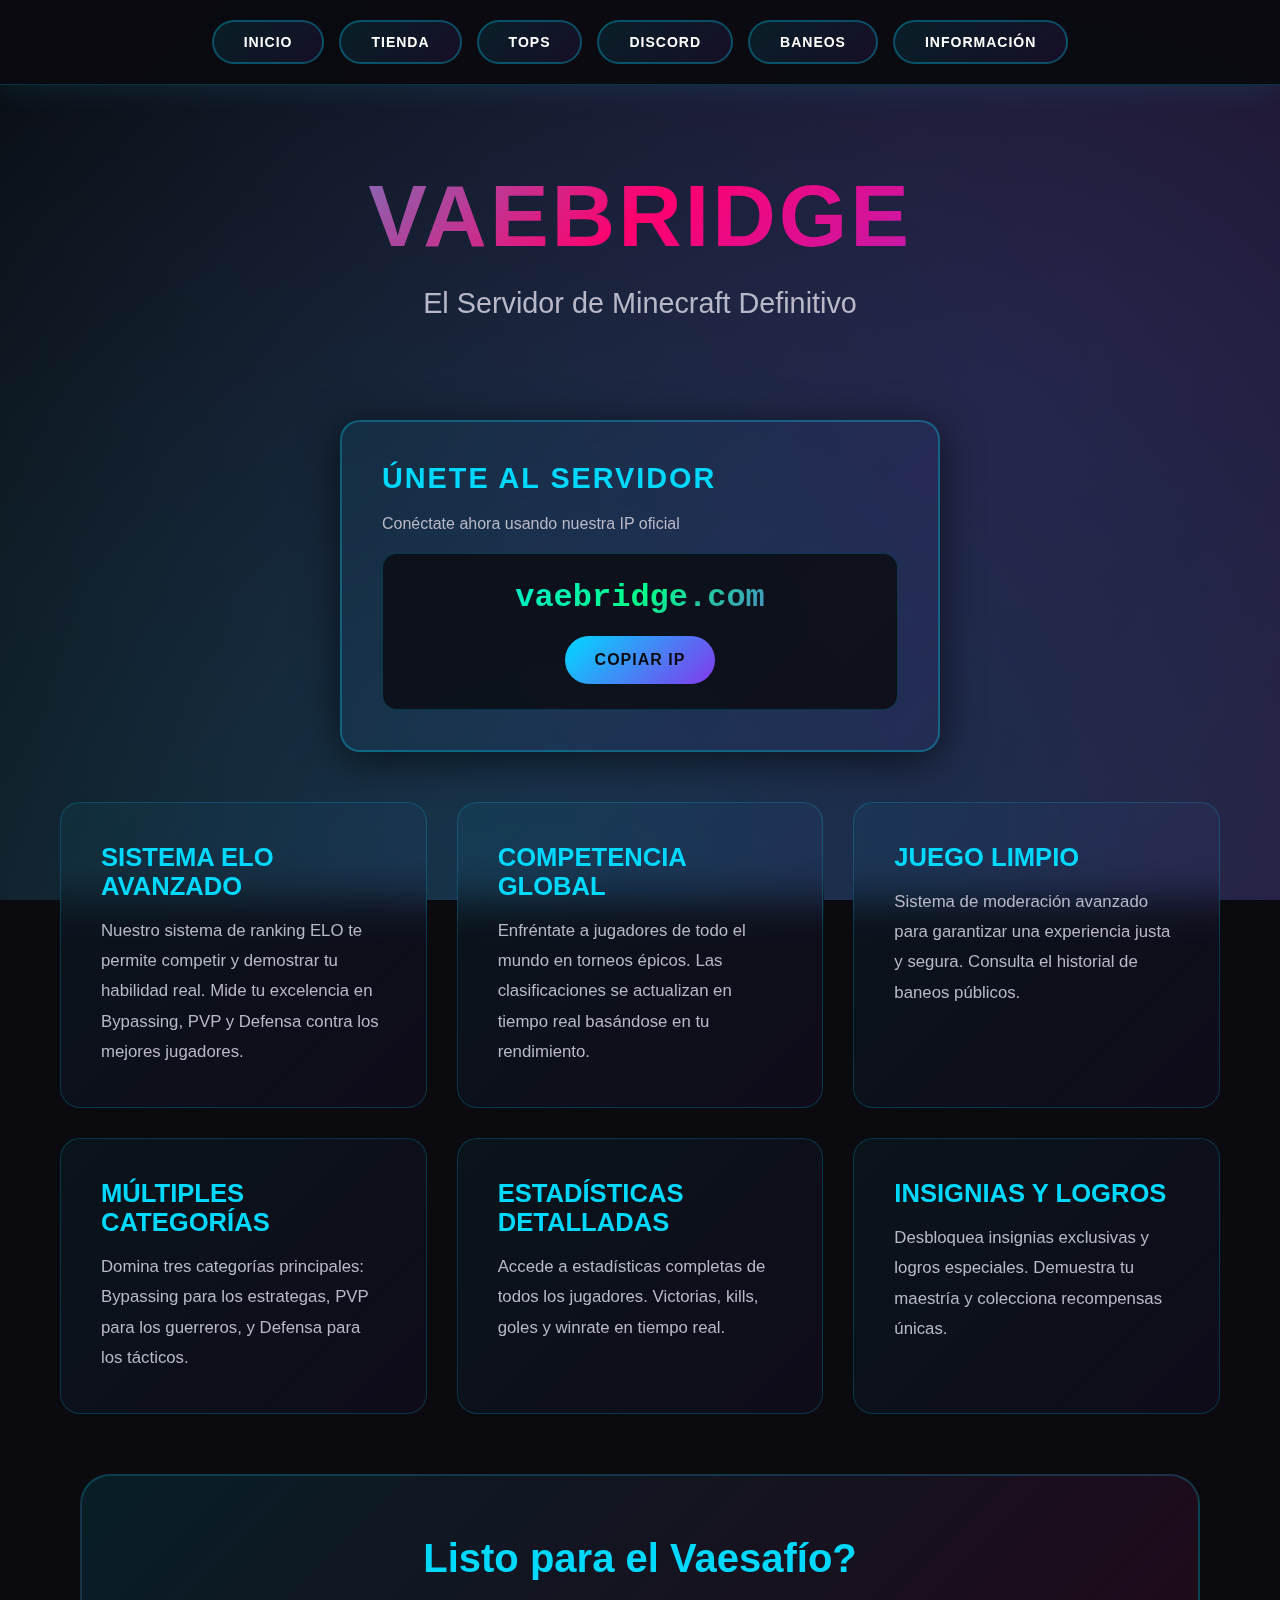
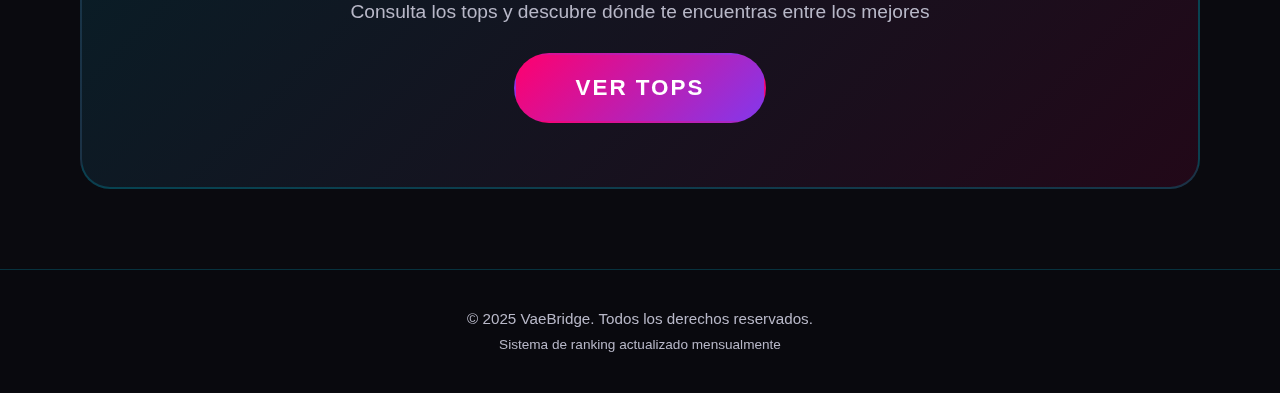
<file: index.html>
<!DOCTYPE html>
<html lang="es">
<head>
    <meta charset="UTF-8">
    <meta name="viewport" content="width=device-width, initial-scale=1.0">
    <meta http-equiv="X-UA-Compatible" content="IE=edge">
    <meta name="description" content="VaeBridge - El servidor de Minecraft definitivo con sistema de ranking ELO avanzado">
    <meta http-equiv="Content-Security-Policy" content="default-src 'self'; style-src 'self' 'unsafe-inline' https://fonts.googleapis.com; font-src 'self' https://fonts.gstatic.com; script-src 'self' 'unsafe-inline'; connect-src 'self'; img-src 'self' data: https:">
    <title>Inicio | VaeBridge Server</title>
    <link href="https://fonts.googleapis.com/css2?family=Orbitron:wght@400;700;900&family=Roboto:wght@300;400;700&display=swap" rel="stylesheet">
    <style>
        /* =================== VARIABLES CSS =================== */
        :root {
            --primary-color: #00d9ff;
            --secondary-color: #ff006e;
            --accent-color: #8338ec;
            --dark-bg: #0a0a0f;
            --dark-surface: #151520;
            --text-primary: #ffffff;
            --text-secondary: #b8b8c8;
            --success-color: #00ff88;
            --warning-color: #ffbb00;
        }

        /* =================== RESET Y BASE =================== */
        * {
            margin: 0;
            padding: 0;
            box-sizing: border-box;
        }

        body {
            font-family: 'Roboto', sans-serif;
            background: var(--dark-bg);
            color: var(--text-primary);
            overflow-x: hidden;
            position: relative;
            min-height: 100vh;
        }

        /* =================== FONDO ANIMADO =================== */
        .animated-background {
            position: fixed;
            top: 0;
            left: 0;
            width: 100%;
            height: 100%;
            z-index: -1;
            background: linear-gradient(135deg, #0a0a0f 0%, #151520 50%, #1a1a2e 100%);
            overflow: hidden;
        }

        .animated-background::before {
            content: '';
            position: absolute;
            top: 0;
            left: 0;
            width: 200%;
            height: 200%;
            background:
                radial-gradient(circle at 20% 50%, rgba(0, 217, 255, 0.15) 0%, transparent 50%),
                radial-gradient(circle at 80% 80%, rgba(255, 0, 110, 0.15) 0%, transparent 50%),
                radial-gradient(circle at 40% 20%, rgba(131, 56, 236, 0.15) 0%, transparent 50%);
            animation: backgroundFloat 20s ease-in-out infinite;
        }

        @keyframes backgroundFloat {
            0%, 100% { transform: translate(0, 0) rotate(0deg); }
            33% { transform: translate(-5%, 5%) rotate(5deg); }
            66% { transform: translate(5%, -5%) rotate(-5deg); }
        }

        /* Partículas flotantes */
        .particle {
            position: fixed;
            width: 4px;
            height: 4px;
            background: var(--primary-color);
            border-radius: 50%;
            pointer-events: none;
            opacity: 0;
            animation: particleFloat 15s infinite;
            z-index: 1;
        }

        @keyframes particleFloat {
            0% {
                transform: translateY(100vh) translateX(0);
                opacity: 0;
            }
            10% {
                opacity: 1;
            }
            90% {
                opacity: 1;
            }
            100% {
                transform: translateY(-100vh) translateX(100px);
                opacity: 0;
            }
        }

        /* =================== NAVEGACIÓN =================== */
        .navbar {
            background: rgba(10, 10, 15, 0.95);
            backdrop-filter: blur(20px);
            padding: 20px 0;
            box-shadow: 0 4px 30px rgba(0, 217, 255, 0.1);
            position: sticky;
            top: 0;
            z-index: 1000;
            border-bottom: 1px solid rgba(0, 217, 255, 0.2);
        }

        .nav-container {
            max-width: 1400px;
            margin: 0 auto;
            padding: 0 20px;
            display: flex;
            justify-content: center;
            align-items: center;
            flex-wrap: wrap;
            gap: 15px;
        }

        .nav-button {
            background: linear-gradient(135deg, rgba(0, 217, 255, 0.1) 0%, rgba(131, 56, 236, 0.1) 100%);
            color: var(--text-primary);
            padding: 12px 30px;
            text-decoration: none;
            border-radius: 50px;
            font-weight: 600;
            transition: all 0.4s cubic-bezier(0.4, 0, 0.2, 1);
            display: inline-block;
            position: relative;
            overflow: hidden;
            border: 2px solid rgba(0, 217, 255, 0.3);
            font-size: 14px;
            text-transform: uppercase;
            letter-spacing: 1px;
        }

        .nav-button::before {
            content: '';
            position: absolute;
            top: 0;
            left: -100%;
            width: 100%;
            height: 100%;
            background: linear-gradient(135deg, var(--primary-color) 0%, var(--accent-color) 100%);
            transition: left 0.4s cubic-bezier(0.4, 0, 0.2, 1);
            z-index: -1;
        }

        .nav-button:hover {
            transform: translateY(-3px);
            box-shadow: 0 10px 30px rgba(0, 217, 255, 0.4);
            border-color: var(--primary-color);
        }

        .nav-button:hover::before {
            left: 0;
        }

        .nav-button:active {
            transform: translateY(-1px);
        }

        /* =================== HERO SECTION =================== */
        .hero {
            text-align: center;
            padding: 80px 20px 60px;
            position: relative;
            z-index: 10;
        }

        .hero h1 {
            font-family: 'Orbitron', sans-serif;
            font-size: clamp(3rem, 8vw, 5.5rem);
            font-weight: 900;
            background: linear-gradient(135deg, var(--primary-color) 0%, var(--secondary-color) 50%, var(--accent-color) 100%);
            -webkit-background-clip: text;
            -webkit-text-fill-color: transparent;
            background-clip: text;
            margin-bottom: 20px;
            animation: titleGlow 3s ease-in-out infinite;
            text-transform: uppercase;
            letter-spacing: 3px;
        }

        @keyframes titleGlow {
            0%, 100% {
                filter: drop-shadow(0 0 20px rgba(0, 217, 255, 0.5));
            }
            50% {
                filter: drop-shadow(0 0 40px rgba(255, 0, 110, 0.8));
            }
        }

        .hero .subtitle {
            font-size: clamp(1.2rem, 3vw, 1.8rem);
            color: var(--text-secondary);
            margin-bottom: 40px;
            animation: fadeInUp 1s ease-out 0.3s both;
        }

        @keyframes fadeInUp {
            from {
                opacity: 0;
                transform: translateY(30px);
            }
            to {
                opacity: 1;
                transform: translateY(0);
            }
        }

        /* =================== IP CARD =================== */
        .ip-card {
            max-width: 600px;
            margin: 0 auto 50px;
            background: linear-gradient(135deg, rgba(0, 217, 255, 0.05) 0%, rgba(131, 56, 236, 0.05) 100%);
            backdrop-filter: blur(20px);
            border-radius: 20px;
            padding: 40px;
            border: 2px solid rgba(0, 217, 255, 0.3);
            box-shadow: 0 8px 40px rgba(0, 0, 0, 0.6);
            position: relative;
            overflow: hidden;
            animation: fadeInUp 1s ease-out 0.6s both;
        }

        .ip-card::before {
            content: '';
            position: absolute;
            top: -2px;
            left: -2px;
            right: -2px;
            bottom: -2px;
            background: linear-gradient(135deg, var(--primary-color), var(--secondary-color), var(--accent-color));
            border-radius: 20px;
            opacity: 0;
            z-index: -1;
            transition: opacity 0.4s;
        }

        .ip-card:hover::before {
            opacity: 0.3;
            animation: borderPulse 2s ease-in-out infinite;
        }

        @keyframes borderPulse {
            0%, 100% { opacity: 0.3; }
            50% { opacity: 0.6; }
        }

        .ip-card h2 {
            font-family: 'Orbitron', sans-serif;
            color: var(--primary-color);
            margin-bottom: 20px;
            font-size: 1.8rem;
            text-transform: uppercase;
            letter-spacing: 2px;
        }

        .ip-display {
            display: flex;
            align-items: center;
            justify-content: center;
            flex-direction: column;
            background: rgba(10, 10, 15, 0.8);
            padding: 25px 30px;
            border-radius: 15px;
            margin-top: 20px;
            border: 1px solid rgba(0, 217, 255, 0.2);
            gap: 20px;
        }

        .ip-text {
            font-family: 'Orbitron', monospace;
            font-size: clamp(1.4rem, 4vw, 2rem);
            background: linear-gradient(135deg, #00d9ff 0%, #00ff88 50%, #8338ec 100%);
            -webkit-background-clip: text;
            -webkit-text-fill-color: transparent;
            background-clip: text;
            font-weight: 700;
            text-align: center;
            width: 100%;
            animation: ipGlow 3s ease-in-out infinite;
        }

        @keyframes ipGlow {
            0%, 100% {
                filter: drop-shadow(0 0 10px rgba(0, 217, 255, 0.6));
            }
            50% {
                filter: drop-shadow(0 0 20px rgba(0, 255, 136, 0.8));
            }
        }

        .copy-btn {
            background: linear-gradient(135deg, var(--primary-color) 0%, var(--accent-color) 100%);
            color: var(--dark-bg);
            border: none;
            padding: 15px 30px;
            border-radius: 50px;
            font-weight: 700;
            font-size: 1rem;
            cursor: pointer;
            transition: all 0.3s cubic-bezier(0.4, 0, 0.2, 1);
            text-transform: uppercase;
            letter-spacing: 1px;
            position: relative;
            overflow: hidden;
        }

        .copy-btn::before {
            content: '';
            position: absolute;
            top: 50%;
            left: 50%;
            width: 0;
            height: 0;
            border-radius: 50%;
            background: rgba(255, 255, 255, 0.5);
            transform: translate(-50%, -50%);
            transition: width 0.6s, height 0.6s;
        }

        .copy-btn:hover {
            transform: scale(1.05);
            box-shadow: 0 10px 30px rgba(0, 217, 255, 0.5);
        }

        .copy-btn:active::before {
            width: 300px;
            height: 300px;
        }

        .copy-btn.copied {
            background: linear-gradient(135deg, var(--success-color) 0%, #00cc70 100%);
        }

        /* =================== CONTENIDO PRINCIPAL =================== */
        .main-content {
            max-width: 1200px;
            margin: 0 auto 80px;
            padding: 0 20px;
            animation: fadeInUp 1s ease-out 0.9s both;
        }

        .feature-grid {
            display: grid;
            grid-template-columns: repeat(auto-fit, minmax(300px, 1fr));
            gap: 30px;
            margin-bottom: 60px;
        }

        .feature-card {
            background: linear-gradient(135deg, rgba(0, 217, 255, 0.05) 0%, rgba(131, 56, 236, 0.05) 100%);
            backdrop-filter: blur(20px);
            border-radius: 20px;
            padding: 40px;
            border: 1px solid rgba(0, 217, 255, 0.2);
            transition: all 0.4s cubic-bezier(0.4, 0, 0.2, 1);
            position: relative;
            overflow: hidden;
        }

        .feature-card::before {
            content: '';
            position: absolute;
            top: 0;
            left: 0;
            width: 100%;
            height: 4px;
            background: linear-gradient(90deg, var(--primary-color), var(--secondary-color), var(--accent-color));
            transform: translateX(-100%);
            transition: transform 0.6s cubic-bezier(0.4, 0, 0.2, 1);
        }

        .feature-card:hover::before {
            transform: translateX(0);
        }

        .feature-card:hover {
            transform: translateY(-10px);
            border-color: var(--primary-color);
            box-shadow: 0 20px 60px rgba(0, 217, 255, 0.3);
        }

        .feature-card h3 {
            font-family: 'Orbitron', sans-serif;
            color: var(--primary-color);
            margin-bottom: 15px;
            font-size: 1.6rem;
            text-transform: uppercase;
        }

        .feature-card p {
            color: var(--text-secondary);
            line-height: 1.8;
            font-size: 1.05rem;
        }

        /* =================== CTA SECTION =================== */
        .cta-section {
            text-align: center;
            padding: 60px 20px;
            background: linear-gradient(135deg, rgba(0, 217, 255, 0.1) 0%, rgba(255, 0, 110, 0.1) 100%);
            border-radius: 30px;
            margin: 0 20px 80px;
            border: 2px solid rgba(0, 217, 255, 0.2);
        }

        .cta-button {
            display: inline-block;
            background: linear-gradient(135deg, var(--secondary-color) 0%, var(--accent-color) 100%);
            color: var(--text-primary);
            padding: 20px 60px;
            text-decoration: none;
            border-radius: 50px;
            font-size: 1.4rem;
            font-weight: 700;
            transition: all 0.4s cubic-bezier(0.4, 0, 0.2, 1);
            position: relative;
            overflow: hidden;
            text-transform: uppercase;
            letter-spacing: 2px;
            border: 2px solid transparent;
        }

        .cta-button::before {
            content: '';
            position: absolute;
            top: 50%;
            left: 50%;
            width: 0;
            height: 0;
            border-radius: 50%;
            background: rgba(255, 255, 255, 0.3);
            transform: translate(-50%, -50%);
            transition: width 0.6s, height 0.6s;
        }

        .cta-button:hover {
            transform: scale(1.08);
            box-shadow: 0 15px 50px rgba(255, 0, 110, 0.5);
            border-color: var(--secondary-color);
        }

        .cta-button:active::before {
            width: 400px;
            height: 400px;
        }

        /* =================== FOOTER =================== */
        .footer {
            text-align: center;
            padding: 40px 20px;
            background: rgba(10, 10, 15, 0.95);
            border-top: 1px solid rgba(0, 217, 255, 0.2);
            color: var(--text-secondary);
        }

        .footer p {
            font-size: 0.95rem;
        }

        /* =================== RESPONSIVE =================== */
        @media (max-width: 768px) {
            .hero h1 {
                font-size: 2.5rem;
            }

            .ip-display {
                flex-direction: column;
                text-align: center;
            }

            .nav-container {
                gap: 10px;
            }

            .nav-button {
                padding: 10px 20px;
                font-size: 12px;
            }

            .feature-grid {
                grid-template-columns: 1fr;
            }
        }

        /* =================== UTILIDADES =================== */
        .glow-text {
            text-shadow: 0 0 10px currentColor;
        }

        .fade-in {
            animation: fadeInUp 0.8s ease-out both;
        }

        /* Tooltip para el botón de copiar */
        .copy-tooltip {
            position: absolute;
            bottom: calc(100% + 10px);
            left: 50%;
            transform: translateX(-50%) translateY(10px);
            background: var(--success-color);
            color: var(--dark-bg);
            padding: 8px 16px;
            border-radius: 8px;
            font-size: 0.9rem;
            font-weight: 600;
            opacity: 0;
            pointer-events: none;
            transition: all 0.3s ease;
            white-space: nowrap;
        }

        .copy-tooltip.show {
            opacity: 1;
            transform: translateX(-50%) translateY(0);
        }

        .copy-btn-wrapper {
            position: relative;
        }
    </style>
</head>
<body>
    <!-- Fondo animado -->
    <div class="animated-background"></div>

    <!-- Navegación -->
    <nav class="navbar">
        <div class="nav-container">
            <a href="https://vaebridge.com/" class="nav-button">Inicio</a>
            <a href="https://www.mitienda.com" class="nav-button" target="_blank" rel="noopener noreferrer">Tienda</a>
            <a href="https://vaebridge.com/tops" class="nav-button">Tops</a>
            <a href="https://discord.gg/fEYt2VMU" class="nav-button" target="_blank" rel="noopener noreferrer">Discord</a>
            <a href="https://vaebridge.com/baneos" class="nav-button">Baneos</a>
            <a href="https://vaebridge.com/informacion" class="nav-button">Información</a>
        </div>
    </nav>

    <!-- Hero Section -->
    <section class="hero">
        <h1>VaeBridge</h1>
        <p class="subtitle">El Servidor de Minecraft Definitivo</p>
    </section>

    <!-- IP Card -->
    <div class="ip-card">
        <h2>Únete al Servidor</h2>
        <p style="color: var(--text-secondary); margin-bottom: 10px;">
            Conéctate ahora usando nuestra IP oficial
        </p>
        <div class="ip-display">
            <div class="ip-text">vaebridge.com</div>
            <div class="copy-btn-wrapper">
                <button class="copy-btn" onclick="copyIP()">
                    <span id="copy-text">Copiar IP</span>
                </button>
                <div class="copy-tooltip" id="copy-tooltip">IP Copiada</div>
            </div>
        </div>
    </div>

    <!-- Contenido Principal -->
    <div class="main-content">
        <div class="feature-grid">
            <div class="feature-card">
                <h3>Sistema ELO Avanzado</h3>
                <p>
                    Nuestro sistema de ranking ELO te permite competir y demostrar tu habilidad real.
                    Mide tu excelencia en Bypassing, PVP y Defensa contra los mejores jugadores.
                </p>
            </div>

            <div class="feature-card">
                <h3>Competencia Global</h3>
                <p>
                    Enfréntate a jugadores de todo el mundo en torneos épicos.
                    Las clasificaciones se actualizan en tiempo real basándose en tu rendimiento.
                </p>
            </div>

            <div class="feature-card">
                <h3>Juego Limpio</h3>
                <p>
                    Sistema de moderación avanzado para garantizar una experiencia
                    justa y segura. Consulta el historial de baneos públicos.
                </p>
            </div>

            <div class="feature-card">
                <h3>Múltiples Categorías</h3>
                <p>
                    Domina tres categorías principales: Bypassing para los estrategas,
                    PVP para los guerreros, y Defensa para los tácticos.
                </p>
            </div>

            <div class="feature-card">
                <h3>Estadísticas Detalladas</h3>
                <p>
                    Accede a estadísticas completas de todos los jugadores. Victorias, kills,
                    goles y winrate en tiempo real.
                </p>
            </div>

            <div class="feature-card">
                <h3>Insignias y Logros</h3>
                <p>
                    Desbloquea insignias exclusivas y logros especiales.
                    Demuestra tu maestría y colecciona recompensas únicas.
                </p>
            </div>
        </div>

        <!-- CTA Section -->
        <div class="cta-section">
            <h2 style="font-family: 'Orbitron', sans-serif; font-size: 2.5rem; margin-bottom: 20px; color: var(--primary-color);">
                Listo para el Vaesafío?
            </h2>
            <p style="color: var(--text-secondary); font-size: 1.2rem; margin-bottom: 30px;">
                Consulta los tops y descubre dónde te encuentras entre los mejores
            </p>
            <a href="https://vaebridge.com/tops" class="cta-button">Ver Tops</a>
        </div>
    </div>

    <!-- Footer -->
    <footer class="footer">
        <p>&copy; 2025 VaeBridge. Todos los derechos reservados.</p>
        <p style="margin-top: 10px; font-size: 0.85rem;">
            Sistema de ranking actualizado mensualmente
        </p>
    </footer>

    <!-- Script para copiar IP y partículas -->
    <script>
        // Función para copiar IP
        function copyIP() {
            const ip = 'vaebridge.com';
            const button = document.querySelector('.copy-btn');
            const buttonText = document.getElementById('copy-text');
            const tooltip = document.getElementById('copy-tooltip');

            if (navigator.clipboard && window.isSecureContext) {
                // Secure context: Use clipboard API
                navigator.clipboard.writeText(ip).then(function() {
                    showSuccess();
                }).catch(function(err) {
                    showError(err);
                });
            } else {
                // Insecure context: Use fallback
                const textArea = document.createElement('textarea');
                textArea.value = ip;
                textArea.style.position = 'absolute';
                textArea.style.left = '-9999px';
                document.body.appendChild(textArea);
                textArea.select();
                try {
                    document.execCommand('copy');
                    showSuccess();
                } catch (err) {
                    showError(err);
                } finally {
                    document.body.removeChild(textArea);
                }
            }

            function showSuccess() {
                button.classList.add('copied');
                buttonText.textContent = '✓ Copiado';
                tooltip.classList.add('show');

                setTimeout(function() {
                    button.classList.remove('copied');
                    buttonText.textContent = 'Copiar IP';
                    tooltip.classList.remove('show');
                }, 2000);
            }

            function showError(err) {
                console.error('Error al copiar: ', err);
                buttonText.textContent = 'Error';
                setTimeout(function() {
                    buttonText.textContent = 'Copiar IP';
                }, 2000);
            }
        }

        // Crear partículas flotantes
        function createParticles() {
            const particleCount = 30;
            const body = document.body;

            for (let i = 0; i < particleCount; i++) {
                const particle = document.createElement('div');
                particle.className = 'particle';
                particle.style.left = Math.random() * 100 + '%';
                particle.style.animationDelay = Math.random() * 15 + 's';
                particle.style.animationDuration = (Math.random() * 10 + 10) + 's';

                // Colores aleatorios
                const colors = ['#00d9ff', '#ff006e', '#8338ec', '#00ff88'];
                particle.style.background = colors[Math.floor(Math.random() * colors.length)];

                body.appendChild(particle);
            }
        }

        // Inicializar partículas cuando se carga la página
        window.addEventListener('load', createParticles);

        // Prevenir ataques XSS básicos
        document.addEventListener('DOMContentLoaded', function() {
            // Sanitizar inputs si existen
            const inputs = document.querySelectorAll('input, textarea');
            inputs.forEach(input => {
                input.addEventListener('input', function(e) {
                    e.target.value = e.target.value.replace(/<script\b[^<]*(?:(?!<\/script>)<[^<]*)*<\/script>/gi, '');
                });
            });
        });
    </script>

    <script src="config.js"></script>
    <script src="script.js"></script>
</body>
</html>
</file>
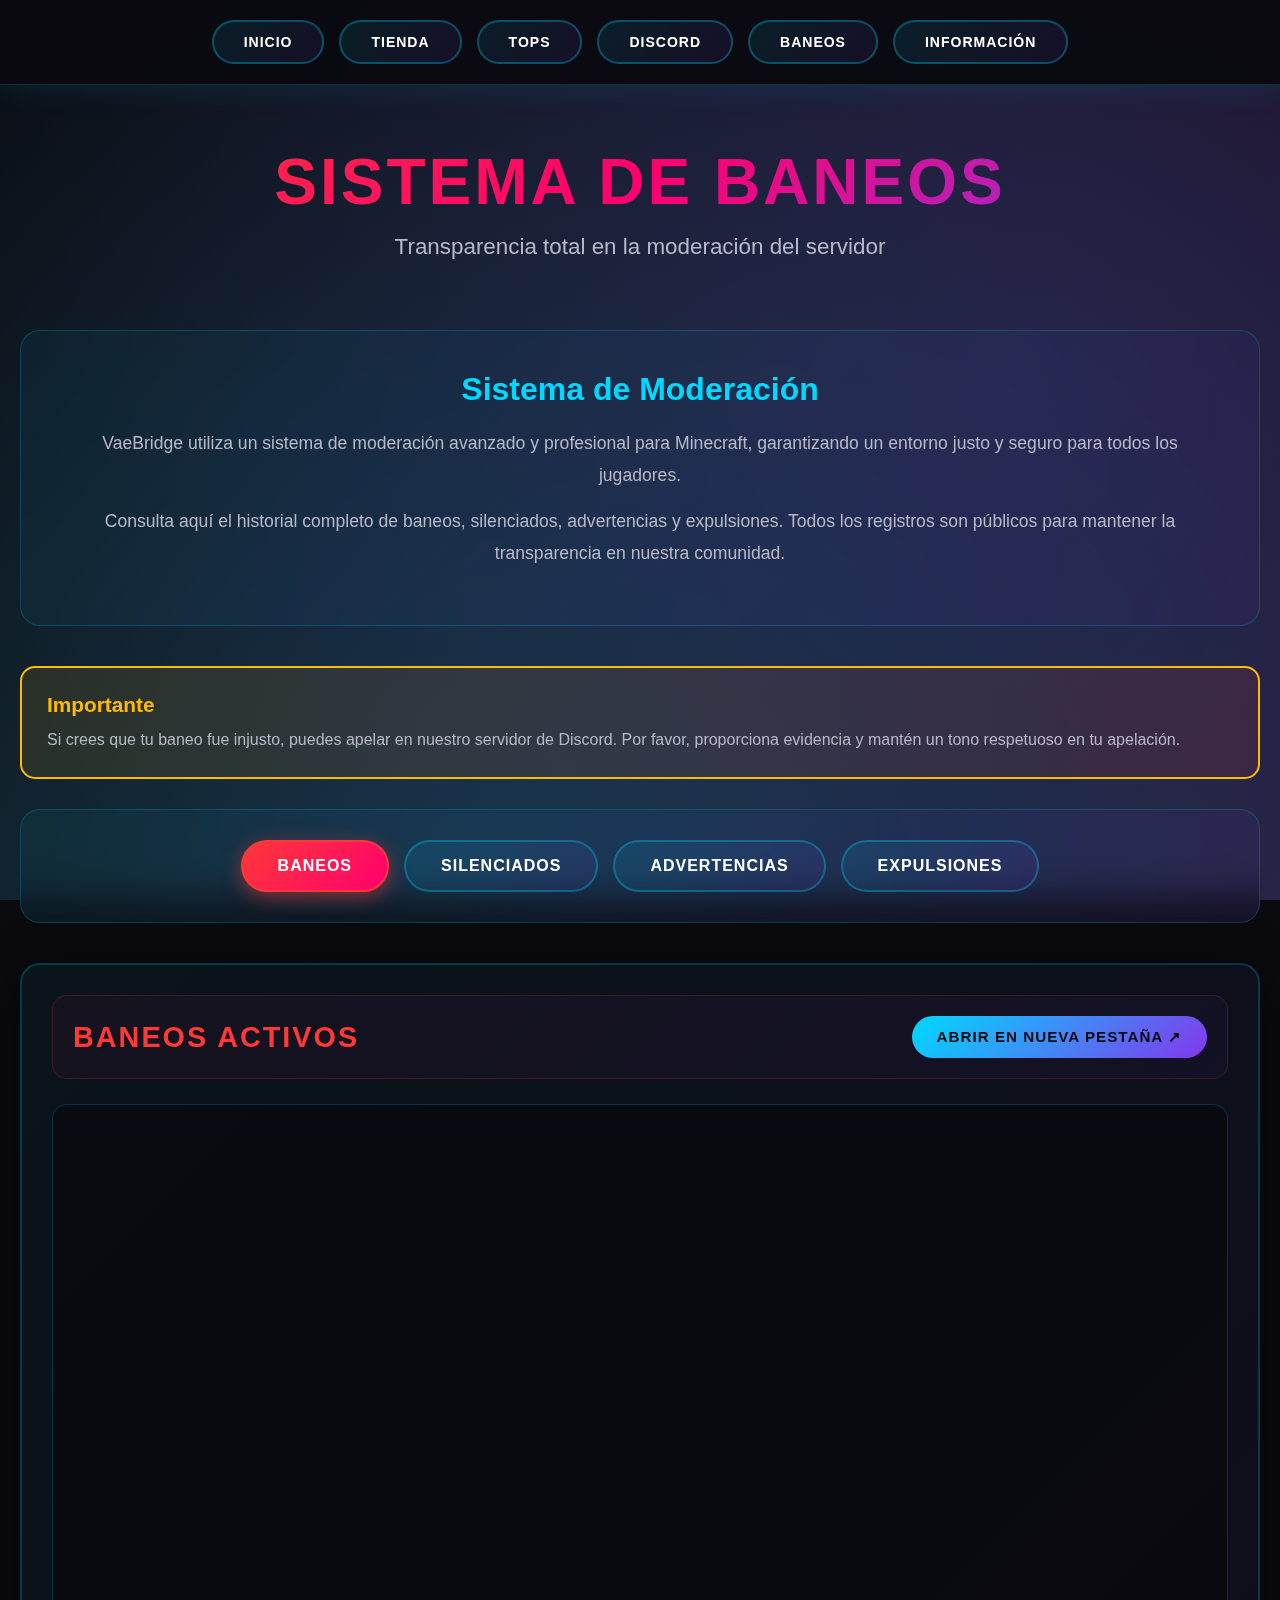
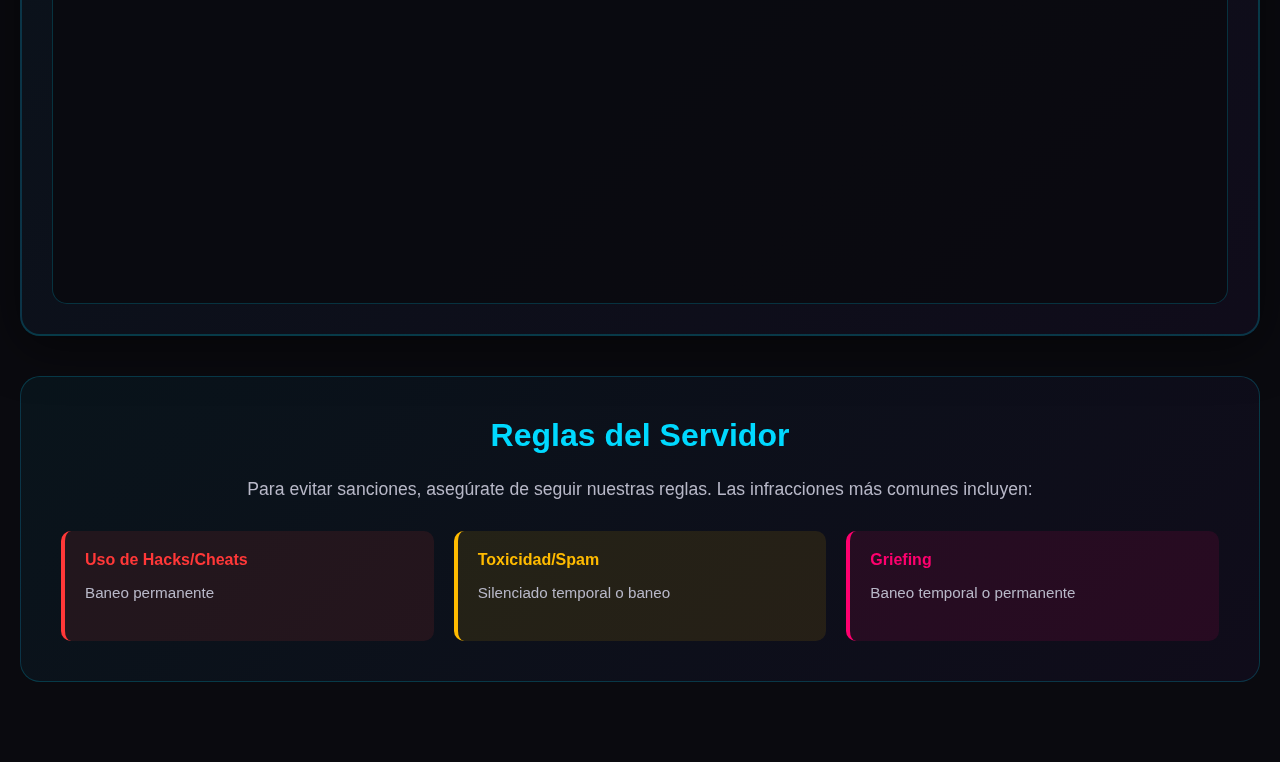
<file: server/baneos/index.html>
<!DOCTYPE html>
<html lang="es">
<head>
    <meta charset="UTF-8">
    <meta name="viewport" content="width=device-width, initial-scale=1.0">
    <meta http-equiv="X-UA-Compatible" content="IE=edge">
    <meta name="description" content="VaeBridge - Sistema de baneos y moderación del servidor">
    <meta http-equiv="Content-Security-Policy" content="default-src 'self'; style-src 'self' 'unsafe-inline' https://fonts.googleapis.com; font-src 'self' https://fonts.gstatic.com; script-src 'self' 'unsafe-inline'; connect-src 'self'; img-src 'self' data: https:; frame-src 'self'">
    <title>Baneos | VaeBridge Server</title>
    <link href="https://fonts.googleapis.com/css2?family=Orbitron:wght@400;700;900&family=Roboto:wght@300;400;700&display=swap" rel="stylesheet">
    <style>
        /* =================== VARIABLES CSS =================== */
        :root {
            --primary-color: #00d9ff;
            --secondary-color: #ff006e;
            --accent-color: #8338ec;
            --dark-bg: #0a0a0f;
            --dark-surface: #151520;
            --text-primary: #ffffff;
            --text-secondary: #b8b8c8;
            --success-color: #00ff88;
            --warning-color: #ffbb00;
            --danger-color: #ff3838;
        }

        /* =================== RESET Y BASE =================== */
        * {
            margin: 0;
            padding: 0;
            box-sizing: border-box;
        }

        body {
            font-family: 'Roboto', sans-serif;
            background: var(--dark-bg);
            color: var(--text-primary);
            overflow-x: hidden;
            position: relative;
            min-height: 100vh;
        }

        /* =================== FONDO ANIMADO =================== */
        .animated-background {
            position: fixed;
            top: 0;
            left: 0;
            width: 100%;
            height: 100%;
            z-index: -1;
            background: linear-gradient(135deg, #0a0a0f 0%, #151520 50%, #1a1a2e 100%);
            overflow: hidden;
        }

        .animated-background::before {
            content: '';
            position: absolute;
            top: 0;
            left: 0;
            width: 200%;
            height: 200%;
            background:
                radial-gradient(circle at 20% 50%, rgba(0, 217, 255, 0.15) 0%, transparent 50%),
                radial-gradient(circle at 80% 80%, rgba(255, 0, 110, 0.15) 0%, transparent 50%),
                radial-gradient(circle at 40% 20%, rgba(131, 56, 236, 0.15) 0%, transparent 50%);
            animation: backgroundFloat 20s ease-in-out infinite;
        }

        @keyframes backgroundFloat {
            0%, 100% { transform: translate(0, 0) rotate(0deg); }
            33% { transform: translate(-5%, 5%) rotate(5deg); }
            66% { transform: translate(5%, -5%) rotate(-5deg); }
        }

        /* =================== NAVEGACIÓN =================== */
        .navbar {
            background: rgba(10, 10, 15, 0.95);
            backdrop-filter: blur(20px);
            padding: 20px 0;
            box-shadow: 0 4px 30px rgba(0, 217, 255, 0.1);
            position: sticky;
            top: 0;
            z-index: 1000;
            border-bottom: 1px solid rgba(0, 217, 255, 0.2);
        }

        .nav-container {
            max-width: 1400px;
            margin: 0 auto;
            padding: 0 20px;
            display: flex;
            justify-content: center;
            align-items: center;
            flex-wrap: wrap;
            gap: 15px;
        }

        .nav-button {
            background: linear-gradient(135deg, rgba(0, 217, 255, 0.1) 0%, rgba(131, 56, 236, 0.1) 100%);
            color: var(--text-primary);
            padding: 12px 30px;
            text-decoration: none;
            border-radius: 50px;
            font-weight: 600;
            transition: all 0.4s cubic-bezier(0.4, 0, 0.2, 1);
            display: inline-block;
            position: relative;
            overflow: hidden;
            border: 2px solid rgba(0, 217, 255, 0.3);
            font-size: 14px;
            text-transform: uppercase;
            letter-spacing: 1px;
        }

        .nav-button::before {
            content: '';
            position: absolute;
            top: 0;
            left: -100%;
            width: 100%;
            height: 100%;
            background: linear-gradient(135deg, var(--primary-color) 0%, var(--accent-color) 100%);
            transition: left 0.4s cubic-bezier(0.4, 0, 0.2, 1);
            z-index: -1;
        }

        .nav-button:hover {
            transform: translateY(-3px);
            box-shadow: 0 10px 30px rgba(0, 217, 255, 0.4);
            border-color: var(--primary-color);
        }

        .nav-button:hover::before {
            left: 0;
        }

        /* =================== HERO SECTION =================== */
        .hero {
            text-align: center;
            padding: 60px 20px 40px;
            position: relative;
            z-index: 10;
        }

        .hero h1 {
            font-family: 'Orbitron', sans-serif;
            font-size: clamp(2.5rem, 6vw, 4rem);
            font-weight: 900;
            background: linear-gradient(135deg, var(--danger-color) 0%, var(--secondary-color) 50%, var(--accent-color) 100%);
            -webkit-background-clip: text;
            -webkit-text-fill-color: transparent;
            background-clip: text;
            margin-bottom: 15px;
            text-transform: uppercase;
            letter-spacing: 3px;
        }

        .hero .subtitle {
            font-size: clamp(1rem, 2.5vw, 1.4rem);
            color: var(--text-secondary);
            margin-bottom: 30px;
        }

        /* =================== CONTENEDOR PRINCIPAL =================== */
        .main-container {
            max-width: 1400px;
            margin: 0 auto 80px;
            padding: 0 20px;
        }

        /* =================== TABS DE CATEGORÍAS =================== */
        .tabs-container {
            display: flex;
            justify-content: center;
            flex-wrap: wrap;
            gap: 15px;
            margin-bottom: 40px;
            padding: 30px;
            background: linear-gradient(135deg, rgba(0, 217, 255, 0.05) 0%, rgba(131, 56, 236, 0.05) 100%);
            backdrop-filter: blur(20px);
            border-radius: 20px;
            border: 1px solid rgba(0, 217, 255, 0.2);
        }

        .tab-btn {
            background: linear-gradient(135deg, rgba(0, 217, 255, 0.1) 0%, rgba(131, 56, 236, 0.1) 100%);
            color: var(--text-primary);
            border: 2px solid rgba(0, 217, 255, 0.3);
            padding: 15px 35px;
            border-radius: 50px;
            font-size: 1rem;
            font-weight: 600;
            cursor: pointer;
            transition: all 0.3s cubic-bezier(0.4, 0, 0.2, 1);
            text-transform: uppercase;
            letter-spacing: 1px;
            position: relative;
            overflow: hidden;
        }

        .tab-btn::before {
            content: '';
            position: absolute;
            top: 0;
            left: -100%;
            width: 100%;
            height: 100%;
            background: linear-gradient(135deg, var(--danger-color) 0%, var(--secondary-color) 100%);
            transition: left 0.3s ease;
            z-index: -1;
        }

        .tab-btn:hover {
            transform: translateY(-3px);
            box-shadow: 0 8px 25px rgba(255, 56, 56, 0.4);
        }

        .tab-btn:hover::before {
            left: 0;
        }

        .tab-btn.active {
            background: linear-gradient(135deg, var(--danger-color) 0%, var(--secondary-color) 100%);
            border-color: var(--danger-color);
            box-shadow: 0 5px 20px rgba(255, 56, 56, 0.5);
        }

        /* =================== INFORMACIÓN DEL SISTEMA =================== */
        .info-card {
            background: linear-gradient(135deg, rgba(0, 217, 255, 0.05) 0%, rgba(131, 56, 236, 0.05) 100%);
            backdrop-filter: blur(20px);
            border-radius: 20px;
            padding: 40px;
            border: 1px solid rgba(0, 217, 255, 0.2);
            margin-bottom: 40px;
            text-align: center;
        }

        .info-card h2 {
            font-family: 'Orbitron', sans-serif;
            color: var(--primary-color);
            margin-bottom: 20px;
            font-size: 2rem;
        }

        .info-card p {
            color: var(--text-secondary);
            line-height: 1.8;
            font-size: 1.1rem;
            margin-bottom: 15px;
        }

        .info-card .highlight {
            color: var(--warning-color);
            font-weight: 700;
        }

        /* =================== IFRAME MODERACIÓN =================== */
        .litebans-container {
            background: linear-gradient(135deg, rgba(0, 217, 255, 0.05) 0%, rgba(131, 56, 236, 0.05) 100%);
            backdrop-filter: blur(20px);
            border-radius: 20px;
            padding: 30px;
            border: 2px solid rgba(0, 217, 255, 0.2);
            box-shadow: 0 10px 50px rgba(0, 0, 0, 0.5);
            position: relative;
            overflow: hidden;
        }

        .litebans-container::before {
            content: '';
            position: absolute;
            top: -2px;
            left: -2px;
            right: -2px;
            bottom: -2px;
            background: linear-gradient(135deg, var(--danger-color), var(--secondary-color), var(--accent-color));
            border-radius: 20px;
            opacity: 0;
            z-index: -1;
            transition: opacity 0.4s;
        }

        .litebans-container:hover::before {
            opacity: 0.2;
        }

        .litebans-header {
            display: flex;
            justify-content: space-between;
            align-items: center;
            margin-bottom: 25px;
            flex-wrap: wrap;
            gap: 15px;
            padding: 20px;
            background: linear-gradient(135deg, rgba(255, 0, 110, 0.05) 0%, rgba(131, 56, 236, 0.05) 100%);
            border-radius: 15px;
            border: 1px solid rgba(255, 56, 56, 0.2);
        }

        .litebans-header h3 {
            font-family: 'Orbitron', sans-serif;
            color: var(--danger-color);
            font-size: 1.8rem;
            text-transform: uppercase;
            margin: 0;
            letter-spacing: 2px;
        }

        .external-link-btn {
            background: linear-gradient(135deg, var(--primary-color) 0%, var(--accent-color) 100%);
            color: var(--dark-bg);
            border: none;
            padding: 12px 25px;
            border-radius: 50px;
            font-weight: 700;
            font-size: 0.95rem;
            text-decoration: none;
            display: inline-block;
            transition: all 0.3s cubic-bezier(0.4, 0, 0.2, 1);
            text-transform: uppercase;
            letter-spacing: 1px;
        }

        .external-link-btn:hover {
            transform: scale(1.05);
            box-shadow: 0 8px 25px rgba(0, 217, 255, 0.5);
        }

        .iframe-wrapper {
            width: 100%;
            height: 800px;
            border-radius: 15px;
            overflow: hidden;
            background: rgba(10, 10, 15, 0.8);
            border: 1px solid rgba(0, 217, 255, 0.2);
        }

        .iframe-wrapper iframe {
            width: 100%;
            height: 100%;
            border: none;
        }

        /* =================== ADVERTENCIAS =================== */
        .warning-box {
            background: linear-gradient(135deg, rgba(255, 187, 0, 0.1) 0%, rgba(255, 56, 56, 0.1) 100%);
            border: 2px solid var(--warning-color);
            border-radius: 15px;
            padding: 25px;
            margin-bottom: 30px;
            display: flex;
            align-items: center;
            gap: 20px;
        }

        .warning-box .icon {
            font-size: 3rem;
            flex-shrink: 0;
        }

        .warning-box .content h4 {
            color: var(--warning-color);
            margin-bottom: 10px;
            font-size: 1.3rem;
        }

        .warning-box .content p {
            color: var(--text-secondary);
            line-height: 1.6;
        }

        /* =================== RESPONSIVE =================== */
        @media (max-width: 768px) {
            .hero h1 {
                font-size: 2rem;
            }

            .nav-container {
                gap: 10px;
            }

            .nav-button {
                padding: 10px 20px;
                font-size: 12px;
            }

            .tabs-container {
                padding: 20px;
            }

            .tab-btn {
                padding: 12px 25px;
                font-size: 0.9rem;
            }

            .litebans-header {
                flex-direction: column;
                text-align: center;
            }

            .iframe-wrapper {
                height: 600px;
            }

            .warning-box {
                flex-direction: column;
                text-align: center;
            }
        }

        /* =================== LOADER =================== */
        .loader {
            text-align: center;
            padding: 60px;
            color: var(--primary-color);
            font-size: 1.2rem;
        }

        .loader::after {
            content: '...';
            animation: dots 1.5s steps(4, end) infinite;
        }

        @keyframes dots {
            0%, 20% { content: '.'; }
            40% { content: '..'; }
            60%, 100% { content: '...'; }
        }
    </style>
</head>
<body>
    <!-- Fondo animado -->
    <div class="animated-background"></div>

    <!-- Navegación -->
    <nav class="navbar">
        <div class="nav-container">
            <a href="https://vaebridge.com/" class="nav-button">Inicio</a>
            <a href="https://www.mitienda.com" class="nav-button" target="_blank" rel="noopener noreferrer">Tienda</a>
            <a href="https://vaebridge.com/tops" class="nav-button">Tops</a>
            <a href="https://discord.gg/fEYt2VMU" class="nav-button" target="_blank" rel="noopener noreferrer">Discord</a>
            <a href="https://vaebridge.com/baneos" class="nav-button">Baneos</a>
            <a href="https://vaebridge.com/informacion" class="nav-button">Información</a>
        </div>
    </nav>

    <!-- Hero Section -->
    <section class="hero">
        <h1>Sistema de Baneos</h1>
        <p class="subtitle">Transparencia total en la moderación del servidor</p>
    </section>

    <!-- Contenedor Principal -->
    <div class="main-container">

        <!-- Información del Sistema -->
        <div class="info-card">
            <h2>Sistema de Moderación</h2>
            <p>
                VaeBridge utiliza un sistema de moderación avanzado y profesional para Minecraft,
                garantizando un entorno justo y seguro para todos los jugadores.
            </p>
            <p>
                Consulta aquí el historial completo de baneos, silenciados, advertencias y expulsiones.
                Todos los registros son públicos para mantener la transparencia en nuestra comunidad.
            </p>
        </div>

        <!-- Advertencia -->
        <div class="warning-box">
            <div class="content">
                <h4>Importante</h4>
                <p>
                    Si crees que tu baneo fue injusto, puedes apelar en nuestro servidor de Discord.
                    Por favor, proporciona evidencia y mantén un tono respetuoso en tu apelación.
                </p>
            </div>
        </div>

        <!-- Tabs de Categorías -->
        <div class="tabs-container">
            <button class="tab-btn active" onclick="changeTab('bans')">Baneos</button>
            <button class="tab-btn" onclick="changeTab('mutes')">Silenciados</button>
            <button class="tab-btn" onclick="changeTab('warnings')">Advertencias</button>
            <button class="tab-btn" onclick="changeTab('kicks')">Expulsiones</button>
        </div>

        <!-- Contenedor LiteBans -->
        <div class="litebans-container">
            <div class="litebans-header">
                <h3 id="current-category">Baneos Activos</h3>
                <a href="../../litebans-php-master/index.php" target="_blank" class="external-link-btn">
                    Abrir en Nueva Pestaña ↗
                </a>
            </div>

            <div class="iframe-wrapper">
                <iframe
                    id="litebans-iframe"
                    src="../../litebans-php-master/bans.php"
                    title="Sistema de Moderación VaeBridge"
                    loading="lazy"
                >
                    <div class="loader">Cargando sistema de moderación</div>
                </iframe>
            </div>
        </div>

        <!-- Información Adicional -->
        <div class="info-card" style="margin-top: 40px;">
            <h2>Reglas del Servidor</h2>
            <p>
                Para evitar sanciones, asegúrate de seguir nuestras reglas. Las infracciones más comunes incluyen:
            </p>
            <div style="display: grid; grid-template-columns: repeat(auto-fit, minmax(250px, 1fr)); gap: 20px; margin-top: 25px; text-align: left;">
                <div style="background: rgba(255, 56, 56, 0.1); padding: 20px; border-radius: 10px; border-left: 4px solid var(--danger-color);">
                    <strong style="color: var(--danger-color);">Uso de Hacks/Cheats</strong>
                    <p style="font-size: 0.95rem; margin-top: 10px;">Baneo permanente</p>
                </div>
                <div style="background: rgba(255, 187, 0, 0.1); padding: 20px; border-radius: 10px; border-left: 4px solid var(--warning-color);">
                    <strong style="color: var(--warning-color);">Toxicidad/Spam</strong>
                    <p style="font-size: 0.95rem; margin-top: 10px;">Silenciado temporal o baneo</p>
                </div>
                <div style="background: rgba(255, 0, 110, 0.1); padding: 20px; border-radius: 10px; border-left: 4px solid var(--secondary-color);">
                    <strong style="color: var(--secondary-color);">Griefing</strong>
                    <p style="font-size: 0.95rem; margin-top: 10px;">Baneo temporal o permanente</p>
                </div>
            </div>
        </div>

    </div>

    <!-- Script para cambiar tabs -->
    <script>
        function changeTab(category) {
            // Actualizar botones activos
            const allBtns = document.querySelectorAll('.tab-btn');
            allBtns.forEach(btn => btn.classList.remove('active'));
            event.target.classList.add('active');

            // Actualizar iframe y título
            const iframe = document.getElementById('litebans-iframe');
            const title = document.getElementById('current-category');
            const externalLink = document.querySelector('.external-link-btn');

            const categoryData = {
                'bans': {
                    src: '../../litebans-php-master/bans.php',
                    title: 'Baneos Activos',
                    link: '../../litebans-php-master/bans.php'
                },
                'mutes': {
                    src: '../../litebans-php-master/mutes.php',
                    title: 'Silenciados Activos',
                    link: '../../litebans-php-master/mutes.php'
                },
                'warnings': {
                    src: '../../litebans-php-master/warnings.php',
                    title: 'Advertencias',
                    link: '../../litebans-php-master/warnings.php'
                },
                'kicks': {
                    src: '../../litebans-php-master/kicks.php',
                    title: 'Expulsiones',
                    link: '../../litebans-php-master/kicks.php'
                }
            };

            if (categoryData[category]) {
                iframe.src = categoryData[category].src;
                title.textContent = categoryData[category].title;
                externalLink.href = categoryData[category].link;
            }
        }

        // Prevenir ataques XSS básicos
        document.addEventListener('DOMContentLoaded', function() {
            // Sanitizar inputs si existen
            const inputs = document.querySelectorAll('input, textarea');
            inputs.forEach(input => {
                input.addEventListener('input', function(e) {
                    e.target.value = e.target.value.replace(/<script\b[^<]*(?:(?!<\/script>)<[^<]*)*<\/script>/gi, '');
                });
            });
        });
    </script>
</body>
</html>
</file>
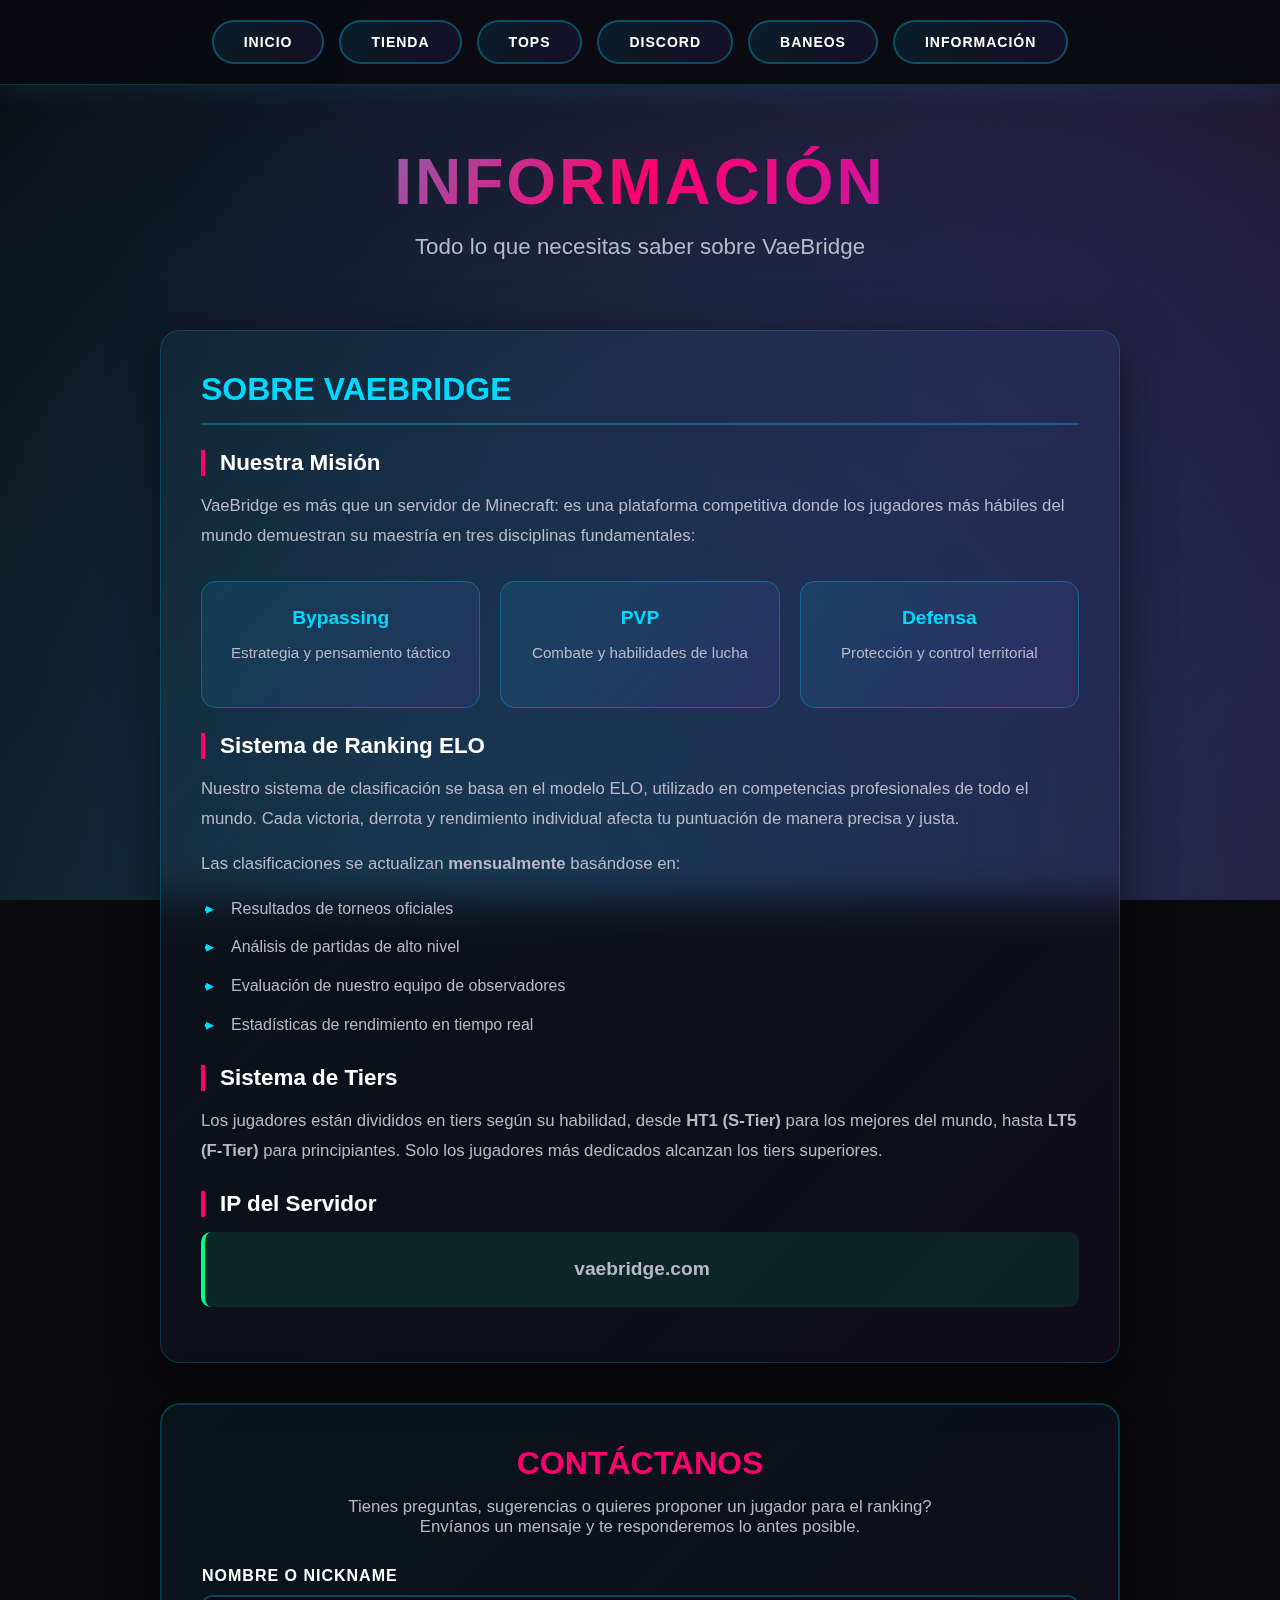
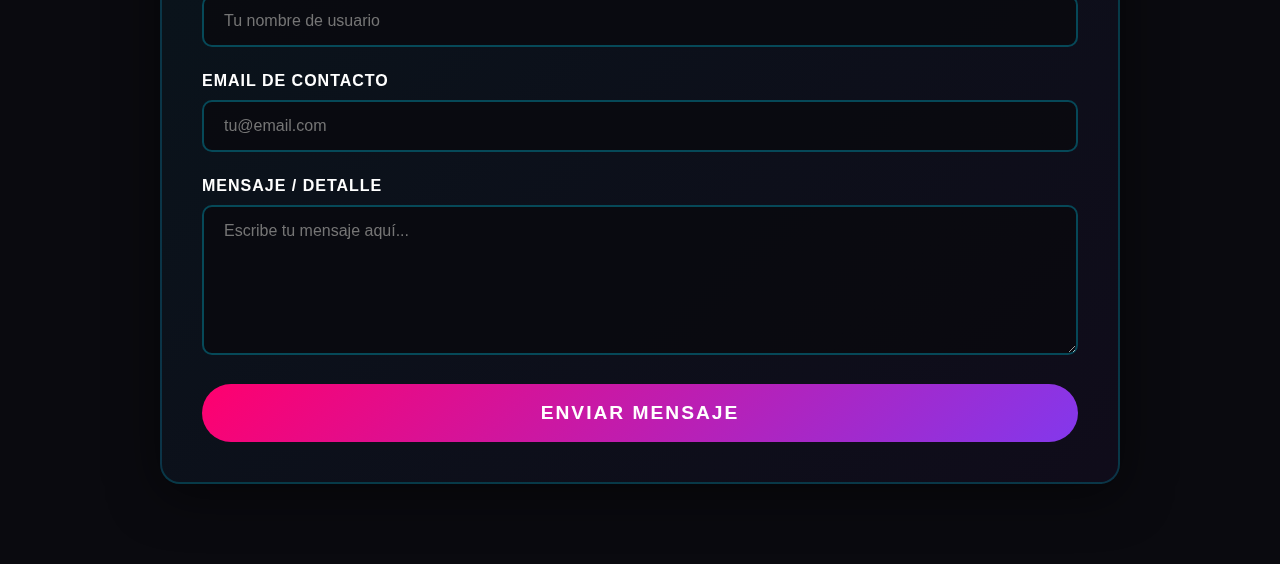
<file: server/informacion/index.html>
<!DOCTYPE html>
<html lang="es">
<head>
    <meta charset="UTF-8">
    <meta name="viewport" content="width=device-width, initial-scale=1.0">
    <meta http-equiv="X-UA-Compatible" content="IE=edge">
    <meta name="description" content="VaeBridge - Información y contacto del servidor">
    <meta http-equiv="Content-Security-Policy" content="default-src 'self'; style-src 'self' 'unsafe-inline' https://fonts.googleapis.com; font-src 'self' https://fonts.gstatic.com; script-src 'self' 'unsafe-inline'; connect-src 'self' https://formspree.io; img-src 'self' data: https:; form-action 'self' https://formspree.io">
    <title>Información | VaeBridge Server</title>
    <link href="https://fonts.googleapis.com/css2?family=Orbitron:wght@400;700;900&family=Roboto:wght@300;400;700&display=swap" rel="stylesheet">
    <style>
        /* =================== VARIABLES CSS =================== */
        :root {
            --primary-color: #00d9ff;
            --secondary-color: #ff006e;
            --accent-color: #8338ec;
            --dark-bg: #0a0a0f;
            --dark-surface: #151520;
            --text-primary: #ffffff;
            --text-secondary: #b8b8c8;
            --success-color: #00ff88;
            --warning-color: #ffbb00;
        }

        /* =================== RESET Y BASE =================== */
        * {
            margin: 0;
            padding: 0;
            box-sizing: border-box;
        }

        body {
            font-family: 'Roboto', sans-serif;
            background: var(--dark-bg);
            color: var(--text-primary);
            overflow-x: hidden;
            position: relative;
            min-height: 100vh;
        }

        /* =================== FONDO ANIMADO =================== */
        .animated-background {
            position: fixed;
            top: 0;
            left: 0;
            width: 100%;
            height: 100%;
            z-index: -1;
            background: linear-gradient(135deg, #0a0a0f 0%, #151520 50%, #1a1a2e 100%);
            overflow: hidden;
        }

        .animated-background::before {
            content: '';
            position: absolute;
            top: 0;
            left: 0;
            width: 200%;
            height: 200%;
            background:
                radial-gradient(circle at 20% 50%, rgba(0, 217, 255, 0.15) 0%, transparent 50%),
                radial-gradient(circle at 80% 80%, rgba(255, 0, 110, 0.15) 0%, transparent 50%),
                radial-gradient(circle at 40% 20%, rgba(131, 56, 236, 0.15) 0%, transparent 50%);
            animation: backgroundFloat 20s ease-in-out infinite;
        }

        @keyframes backgroundFloat {
            0%, 100% { transform: translate(0, 0) rotate(0deg); }
            33% { transform: translate(-5%, 5%) rotate(5deg); }
            66% { transform: translate(5%, -5%) rotate(-5deg); }
        }

        /* =================== NAVEGACIÓN =================== */
        .navbar {
            background: rgba(10, 10, 15, 0.95);
            backdrop-filter: blur(20px);
            padding: 20px 0;
            box-shadow: 0 4px 30px rgba(0, 217, 255, 0.1);
            position: sticky;
            top: 0;
            z-index: 1000;
            border-bottom: 1px solid rgba(0, 217, 255, 0.2);
        }

        .nav-container {
            max-width: 1400px;
            margin: 0 auto;
            padding: 0 20px;
            display: flex;
            justify-content: center;
            align-items: center;
            flex-wrap: wrap;
            gap: 15px;
        }

        .nav-button {
            background: linear-gradient(135deg, rgba(0, 217, 255, 0.1) 0%, rgba(131, 56, 236, 0.1) 100%);
            color: var(--text-primary);
            padding: 12px 30px;
            text-decoration: none;
            border-radius: 50px;
            font-weight: 600;
            transition: all 0.4s cubic-bezier(0.4, 0, 0.2, 1);
            display: inline-block;
            position: relative;
            overflow: hidden;
            border: 2px solid rgba(0, 217, 255, 0.3);
            font-size: 14px;
            text-transform: uppercase;
            letter-spacing: 1px;
        }

        .nav-button::before {
            content: '';
            position: absolute;
            top: 0;
            left: -100%;
            width: 100%;
            height: 100%;
            background: linear-gradient(135deg, var(--primary-color) 0%, var(--accent-color) 100%);
            transition: left 0.4s cubic-bezier(0.4, 0, 0.2, 1);
            z-index: -1;
        }

        .nav-button:hover {
            transform: translateY(-3px);
            box-shadow: 0 10px 30px rgba(0, 217, 255, 0.4);
            border-color: var(--primary-color);
        }

        .nav-button:hover::before {
            left: 0;
        }

        /* =================== HERO SECTION =================== */
        .hero {
            text-align: center;
            padding: 60px 20px 40px;
            position: relative;
            z-index: 10;
        }

        .hero h1 {
            font-family: 'Orbitron', sans-serif;
            font-size: clamp(2.5rem, 6vw, 4rem);
            font-weight: 900;
            background: linear-gradient(135deg, var(--primary-color) 0%, var(--secondary-color) 50%, var(--accent-color) 100%);
            -webkit-background-clip: text;
            -webkit-text-fill-color: transparent;
            background-clip: text;
            margin-bottom: 15px;
            text-transform: uppercase;
            letter-spacing: 3px;
        }

        .hero .subtitle {
            font-size: clamp(1rem, 2.5vw, 1.4rem);
            color: var(--text-secondary);
            margin-bottom: 30px;
        }

        /* =================== CONTENEDOR PRINCIPAL =================== */
        .main-container {
            max-width: 1000px;
            margin: 0 auto 80px;
            padding: 0 20px;
        }

        /* =================== INFO CARD =================== */
        .info-section {
            background: linear-gradient(135deg, rgba(0, 217, 255, 0.05) 0%, rgba(131, 56, 236, 0.05) 100%);
            backdrop-filter: blur(20px);
            border-radius: 20px;
            padding: 40px;
            border: 1px solid rgba(0, 217, 255, 0.2);
            margin-bottom: 40px;
            box-shadow: 0 10px 50px rgba(0, 0, 0, 0.5);
        }

        .info-section h2 {
            font-family: 'Orbitron', sans-serif;
            color: var(--primary-color);
            margin-bottom: 20px;
            font-size: 2rem;
            text-transform: uppercase;
            border-bottom: 2px solid rgba(0, 217, 255, 0.3);
            padding-bottom: 15px;
        }

        .info-section h3 {
            color: var(--text-primary);
            margin: 25px 0 15px;
            font-size: 1.4rem;
            border-left: 4px solid var(--secondary-color);
            padding-left: 15px;
        }

        .info-section p {
            color: var(--text-secondary);
            line-height: 1.8;
            font-size: 1.05rem;
            margin-bottom: 15px;
        }

        .info-section ul {
            color: var(--text-secondary);
            line-height: 1.8;
            margin-left: 20px;
            margin-bottom: 15px;
        }

        .info-section ul li {
            margin-bottom: 10px;
            position: relative;
            padding-left: 10px;
        }

        .info-section ul li::before {
            content: '▸';
            color: var(--primary-color);
            position: absolute;
            left: -15px;
        }

        /* =================== FORMULARIO =================== */
        .form-container {
            background: linear-gradient(135deg, rgba(0, 217, 255, 0.05) 0%, rgba(131, 56, 236, 0.05) 100%);
            backdrop-filter: blur(20px);
            border-radius: 20px;
            padding: 40px;
            border: 2px solid rgba(0, 217, 255, 0.2);
            box-shadow: 0 10px 50px rgba(0, 0, 0, 0.5);
            position: relative;
            overflow: hidden;
        }

        .form-container::before {
            content: '';
            position: absolute;
            top: -2px;
            left: -2px;
            right: -2px;
            bottom: -2px;
            background: linear-gradient(135deg, var(--primary-color), var(--secondary-color), var(--accent-color));
            border-radius: 20px;
            opacity: 0;
            z-index: -1;
            transition: opacity 0.4s;
        }

        .form-container:hover::before {
            opacity: 0.1;
        }

        .form-container h2 {
            font-family: 'Orbitron', sans-serif;
            color: var(--secondary-color);
            text-align: center;
            margin-bottom: 15px;
            font-size: 2rem;
            text-transform: uppercase;
        }

        .form-intro {
            text-align: center;
            color: var(--text-secondary);
            margin-bottom: 30px;
            font-size: 1.05rem;
        }

        .form-group {
            margin-bottom: 25px;
        }

        .form-group label {
            display: block;
            color: var(--text-primary);
            font-weight: 600;
            margin-bottom: 10px;
            font-size: 1rem;
            text-transform: uppercase;
            letter-spacing: 1px;
        }

        .form-group input,
        .form-group textarea {
            width: 100%;
            padding: 15px 20px;
            border-radius: 10px;
            border: 2px solid rgba(0, 217, 255, 0.3);
            background: rgba(10, 10, 15, 0.8);
            color: var(--text-primary);
            font-size: 1rem;
            font-family: 'Roboto', sans-serif;
            transition: all 0.3s ease;
        }

        .form-group input:focus,
        .form-group textarea:focus {
            outline: none;
            border-color: var(--primary-color);
            box-shadow: 0 0 20px rgba(0, 217, 255, 0.3);
            background: rgba(10, 10, 15, 0.95);
        }

        .form-group textarea {
            resize: vertical;
            min-height: 150px;
        }

        .submit-button {
            width: 100%;
            background: linear-gradient(135deg, var(--secondary-color) 0%, var(--accent-color) 100%);
            color: var(--text-primary);
            border: none;
            padding: 18px;
            border-radius: 50px;
            font-size: 1.2rem;
            font-weight: 700;
            cursor: pointer;
            transition: all 0.4s cubic-bezier(0.4, 0, 0.2, 1);
            text-transform: uppercase;
            letter-spacing: 2px;
            position: relative;
            overflow: hidden;
        }

        .submit-button::before {
            content: '';
            position: absolute;
            top: 50%;
            left: 50%;
            width: 0;
            height: 0;
            border-radius: 50%;
            background: rgba(255, 255, 255, 0.3);
            transform: translate(-50%, -50%);
            transition: width 0.6s, height 0.6s;
        }

        .submit-button:hover {
            transform: scale(1.03);
            box-shadow: 0 10px 40px rgba(255, 0, 110, 0.5);
        }

        .submit-button:active::before {
            width: 500px;
            height: 500px;
        }

        .submit-button:disabled {
            opacity: 0.6;
            cursor: not-allowed;
            transform: none;
        }

        #form-result {
            margin-top: 20px;
            padding: 15px;
            border-radius: 10px;
            text-align: center;
            font-weight: 600;
            display: none;
        }

        #form-result.success {
            background: rgba(0, 255, 136, 0.1);
            border: 2px solid var(--success-color);
            color: var(--success-color);
            display: block;
        }

        #form-result.error {
            background: rgba(255, 56, 56, 0.1);
            border: 2px solid #ff3838;
            color: #ff3838;
            display: block;
        }

        /* =================== STATS GRID =================== */
        .stats-grid {
            display: grid;
            grid-template-columns: repeat(auto-fit, minmax(250px, 1fr));
            gap: 20px;
            margin-top: 30px;
        }

        .stat-card {
            background: linear-gradient(135deg, rgba(0, 217, 255, 0.1) 0%, rgba(131, 56, 236, 0.1) 100%);
            border: 1px solid rgba(0, 217, 255, 0.3);
            border-radius: 15px;
            padding: 25px;
            text-align: center;
            transition: all 0.3s ease;
        }

        .stat-card:hover {
            transform: translateY(-5px);
            box-shadow: 0 10px 30px rgba(0, 217, 255, 0.3);
        }

        .stat-card .icon {
            font-size: 3rem;
            margin-bottom: 15px;
        }

        .stat-card h4 {
            color: var(--primary-color);
            margin-bottom: 10px;
            font-size: 1.2rem;
        }

        .stat-card p {
            color: var(--text-secondary);
            font-size: 0.95rem;
        }

        /* =================== RESPONSIVE =================== */
        @media (max-width: 768px) {
            .hero h1 {
                font-size: 2rem;
            }

            .nav-container {
                gap: 10px;
            }

            .nav-button {
                padding: 10px 20px;
                font-size: 12px;
            }

            .info-section,
            .form-container {
                padding: 25px;
            }

            .stats-grid {
                grid-template-columns: 1fr;
            }
        }
    </style>
</head>
<body>
    <!-- Fondo animado -->
    <div class="animated-background"></div>

    <!-- Navegación -->
    <nav class="navbar">
        <div class="nav-container">
            <a href="https://vaebridge.com/" class="nav-button">Inicio</a>
            <a href="https://www.mitienda.com" class="nav-button" target="_blank" rel="noopener noreferrer">Tienda</a>
            <a href="https://vaebridge.com/tops" class="nav-button">Tops</a>
            <a href="https://discord.gg/fEYt2VMU" class="nav-button" target="_blank" rel="noopener noreferrer">Discord</a>
            <a href="https://vaebridge.com/baneos" class="nav-button">Baneos</a>
            <a href="https://vaebridge.com/informacion" class="nav-button">Información</a>
        </div>
    </nav>

    <!-- Hero Section -->
    <section class="hero">
        <h1>Información</h1>
        <p class="subtitle">Todo lo que necesitas saber sobre VaeBridge</p>
    </section>

    <!-- Contenedor Principal -->
    <div class="main-container">

        <!-- Sección de Información -->
        <div class="info-section">
            <h2>Sobre VaeBridge</h2>

            <h3>Nuestra Misión</h3>
            <p>
                VaeBridge es más que un servidor de Minecraft: es una plataforma competitiva donde los jugadores
                más hábiles del mundo demuestran su maestría en tres disciplinas fundamentales:
            </p>

            <div class="stats-grid">
                <div class="stat-card">
                    <h4>Bypassing</h4>
                    <p>Estrategia y pensamiento táctico</p>
                </div>
                <div class="stat-card">
                    <h4>PVP</h4>
                    <p>Combate y habilidades de lucha</p>
                </div>
                <div class="stat-card">
                    <h4>Defensa</h4>
                    <p>Protección y control territorial</p>
                </div>
            </div>

            <h3>Sistema de Ranking ELO</h3>
            <p>
                Nuestro sistema de clasificación se basa en el modelo ELO, utilizado en competencias profesionales
                de todo el mundo. Cada victoria, derrota y rendimiento individual afecta tu puntuación de manera
                precisa y justa.
            </p>
            <p>
                Las clasificaciones se actualizan <strong>mensualmente</strong> basándose en:
            </p>
            <ul>
                <li>Resultados de torneos oficiales</li>
                <li>Análisis de partidas de alto nivel</li>
                <li>Evaluación de nuestro equipo de observadores</li>
                <li>Estadísticas de rendimiento en tiempo real</li>
            </ul>

            <h3>Sistema de Tiers</h3>
            <p>
                Los jugadores están divididos en tiers según su habilidad, desde <strong>HT1 (S-Tier)</strong>
                para los mejores del mundo, hasta <strong>LT5 (F-Tier)</strong> para principiantes.
                Solo los jugadores más dedicados alcanzan los tiers superiores.
            </p>

            <h3>IP del Servidor</h3>
            <p style="background: rgba(0, 255, 136, 0.1); padding: 20px; border-radius: 10px; border-left: 4px solid var(--success-color); font-size: 1.2rem; text-align: center;">
                <strong>vaebridge.com</strong>
            </p>
        </div>

        <!-- Formulario de Contacto -->
        <div class="form-container">
            <h2>Contáctanos</h2>
            <p class="form-intro">
                Tienes preguntas, sugerencias o quieres proponer un jugador para el ranking?
                <br>Envíanos un mensaje y te responderemos lo antes posible.
            </p>

            <form
                id="contactForm"
                action="https://formspree.io/f/mgvpjpro"
                method="POST"
            >
                <div class="form-group">
                    <label for="nombre">
                        Nombre o Nickname
                    </label>
                    <input
                        type="text"
                        id="nombre"
                        name="nombre"
                        required
                        placeholder="Tu nombre de usuario"
                        maxlength="50"
                    >
                </div>

                <div class="form-group">
                    <label for="email">
                        Email de Contacto
                    </label>
                    <input
                        type="email"
                        id="email"
                        name="email"
                        required
                        placeholder="tu@email.com"
                        maxlength="100"
                    >
                </div>

                <div class="form-group">
                    <label for="mensaje">
                        Mensaje / Detalle
                    </label>
                    <textarea
                        id="mensaje"
                        name="mensaje"
                        required
                        placeholder="Escribe tu mensaje aquí..."
                        maxlength="1000"
                    ></textarea>
                </div>

                <button type="submit" class="submit-button" id="submit-btn">
                    Enviar Mensaje
                </button>
            </form>

            <div id="form-result"></div>
        </div>

    </div>

    <script>
        // Manejo del formulario
        const form = document.getElementById('contactForm');
        const submitBtn = document.getElementById('submit-btn');
        const resultDiv = document.getElementById('form-result');

        form.addEventListener('submit', function(e) {
            // Deshabilitar botón mientras se envía
            submitBtn.disabled = true;
            submitBtn.textContent = 'Enviando...';
        });

        // Manejar respuesta del formulario
        window.addEventListener('load', function() {
            // Si hay parámetros en la URL, el formulario fue enviado
            const urlParams = new URLSearchParams(window.location.search);

            if (urlParams.toString()) {
                resultDiv.className = 'success';
                resultDiv.textContent = '✓ ¡Mensaje enviado con éxito! Te responderemos pronto.';
                form.reset();

                // Limpiar URL
                window.history.replaceState({}, document.title, window.location.pathname);
            }
        });

        // Prevenir ataques XSS
        document.addEventListener('DOMContentLoaded', function() {
            const inputs = document.querySelectorAll('input, textarea');
            inputs.forEach(input => {
                input.addEventListener('input', function(e) {
                    // Remover tags de script
                    e.target.value = e.target.value.replace(/<script\b[^<]*(?:(?!<\/script>)<[^<]*)*<\/script>/gi, '');
                    // Remover otros tags peligrosos
                    e.target.value = e.target.value.replace(/<[^>]*>/g, '');
                });
            });
        });
    </script>

    <script src="../../config.js"></script>
    <script src="../../script.js"></script>
</body>
</html>
</file>
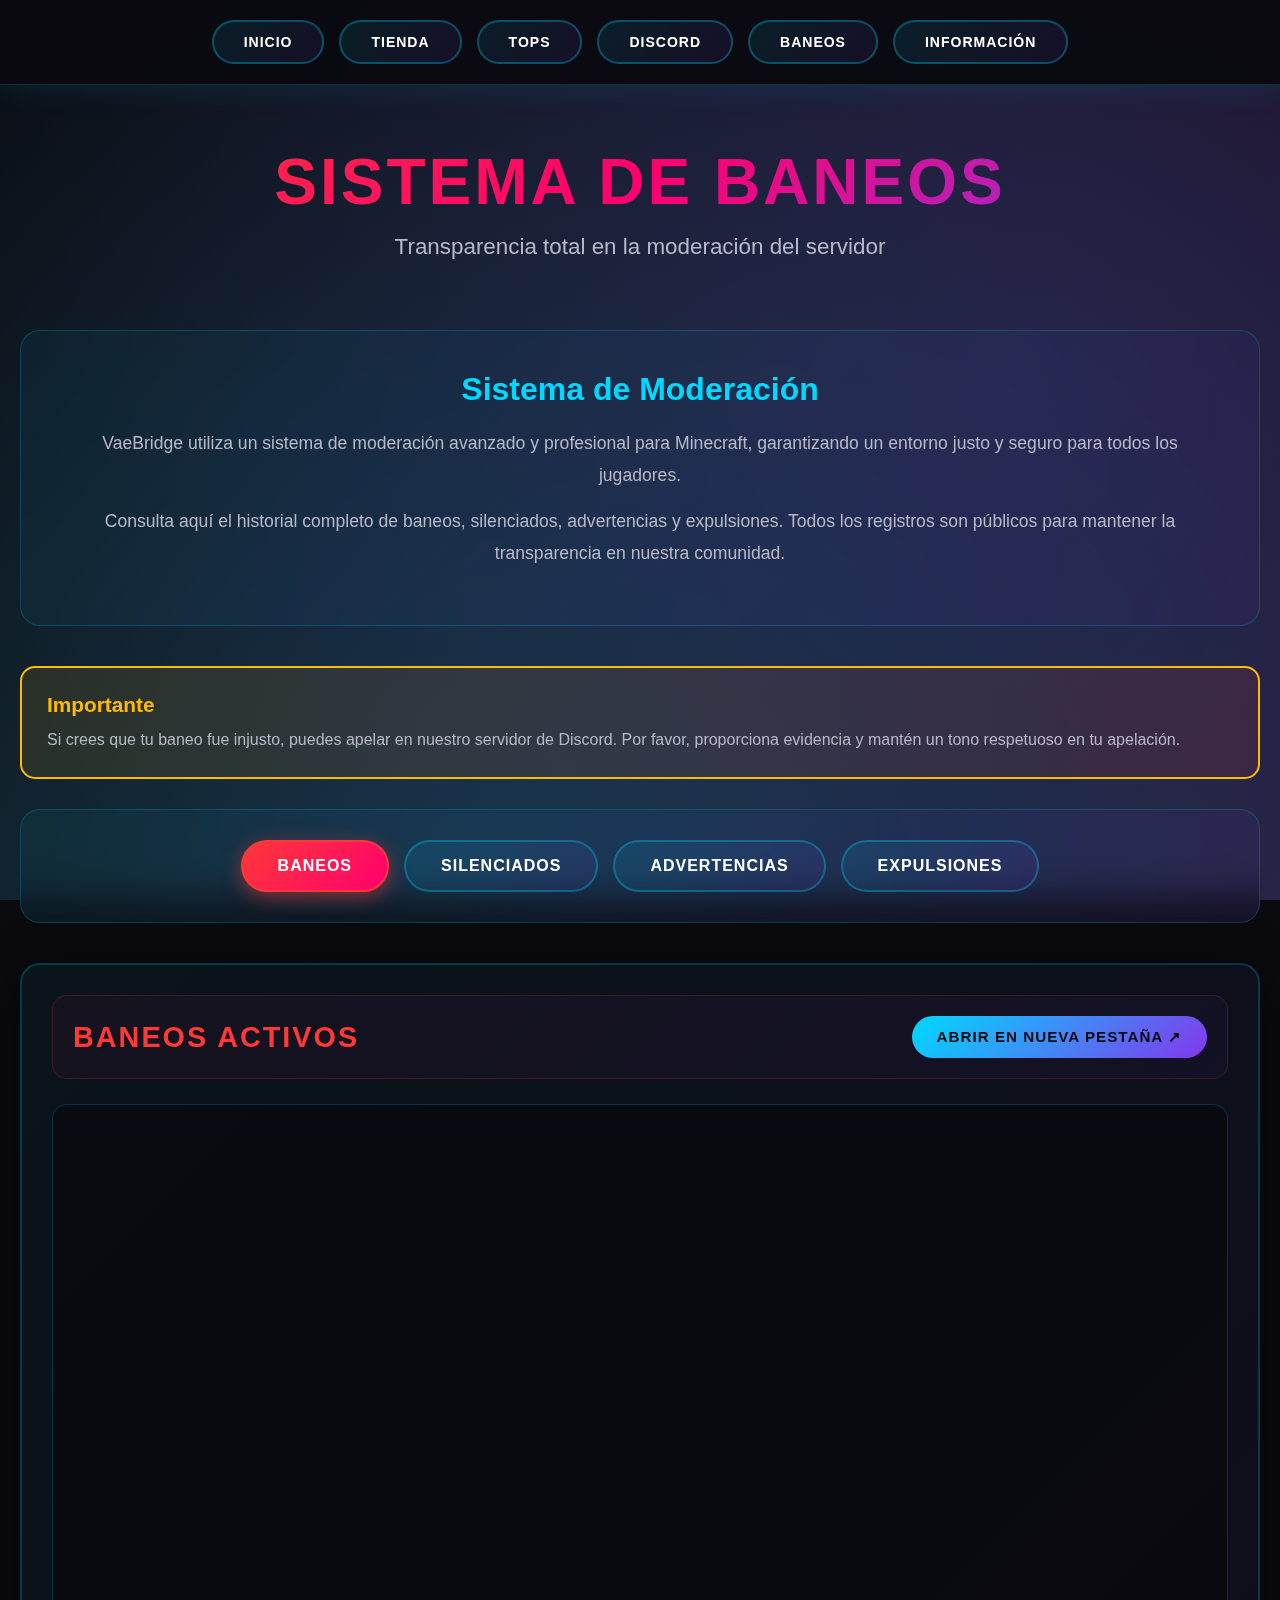
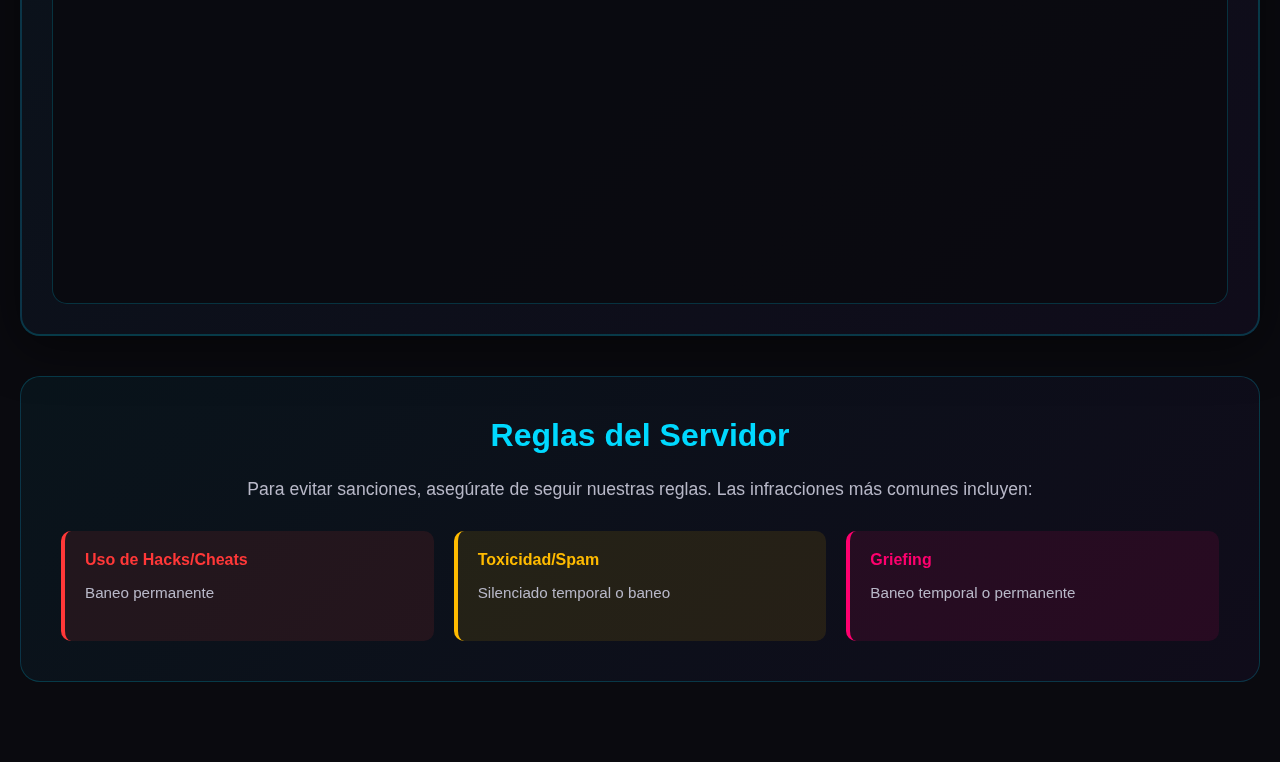
<file: VaeBridgeOficial-master/server/baneos/index.html>
<!DOCTYPE html>
<html lang="es">
<head>
    <meta charset="UTF-8">
    <meta name="viewport" content="width=device-width, initial-scale=1.0">
    <meta http-equiv="X-UA-Compatible" content="IE=edge">
    <meta name="description" content="VaeBridge - Sistema de baneos y moderación del servidor">
    <meta http-equiv="Content-Security-Policy" content="default-src 'self'; style-src 'self' 'unsafe-inline' https://fonts.googleapis.com; font-src 'self' https://fonts.gstatic.com; script-src 'self' 'unsafe-inline'; connect-src 'self'; img-src 'self' data: https:; frame-src 'self'">
    <title>Baneos | VaeBridge Server</title>
    <link href="https://fonts.googleapis.com/css2?family=Orbitron:wght@400;700;900&family=Roboto:wght@300;400;700&display=swap" rel="stylesheet">
    <style>
        /* =================== VARIABLES CSS =================== */
        :root {
            --primary-color: #00d9ff;
            --secondary-color: #ff006e;
            --accent-color: #8338ec;
            --dark-bg: #0a0a0f;
            --dark-surface: #151520;
            --text-primary: #ffffff;
            --text-secondary: #b8b8c8;
            --success-color: #00ff88;
            --warning-color: #ffbb00;
            --danger-color: #ff3838;
        }

        /* =================== RESET Y BASE =================== */
        * {
            margin: 0;
            padding: 0;
            box-sizing: border-box;
        }

        body {
            font-family: 'Roboto', sans-serif;
            background: var(--dark-bg);
            color: var(--text-primary);
            overflow-x: hidden;
            position: relative;
            min-height: 100vh;
        }

        /* =================== FONDO ANIMADO =================== */
        .animated-background {
            position: fixed;
            top: 0;
            left: 0;
            width: 100%;
            height: 100%;
            z-index: -1;
            background: linear-gradient(135deg, #0a0a0f 0%, #151520 50%, #1a1a2e 100%);
            overflow: hidden;
        }

        .animated-background::before {
            content: '';
            position: absolute;
            top: 0;
            left: 0;
            width: 200%;
            height: 200%;
            background:
                radial-gradient(circle at 20% 50%, rgba(0, 217, 255, 0.15) 0%, transparent 50%),
                radial-gradient(circle at 80% 80%, rgba(255, 0, 110, 0.15) 0%, transparent 50%),
                radial-gradient(circle at 40% 20%, rgba(131, 56, 236, 0.15) 0%, transparent 50%);
            animation: backgroundFloat 20s ease-in-out infinite;
        }

        @keyframes backgroundFloat {
            0%, 100% { transform: translate(0, 0) rotate(0deg); }
            33% { transform: translate(-5%, 5%) rotate(5deg); }
            66% { transform: translate(5%, -5%) rotate(-5deg); }
        }

        /* =================== NAVEGACIÓN =================== */
        .navbar {
            background: rgba(10, 10, 15, 0.95);
            backdrop-filter: blur(20px);
            padding: 20px 0;
            box-shadow: 0 4px 30px rgba(0, 217, 255, 0.1);
            position: sticky;
            top: 0;
            z-index: 1000;
            border-bottom: 1px solid rgba(0, 217, 255, 0.2);
        }

        .nav-container {
            max-width: 1400px;
            margin: 0 auto;
            padding: 0 20px;
            display: flex;
            justify-content: center;
            align-items: center;
            flex-wrap: wrap;
            gap: 15px;
        }

        .nav-button {
            background: linear-gradient(135deg, rgba(0, 217, 255, 0.1) 0%, rgba(131, 56, 236, 0.1) 100%);
            color: var(--text-primary);
            padding: 12px 30px;
            text-decoration: none;
            border-radius: 50px;
            font-weight: 600;
            transition: all 0.4s cubic-bezier(0.4, 0, 0.2, 1);
            display: inline-block;
            position: relative;
            overflow: hidden;
            border: 2px solid rgba(0, 217, 255, 0.3);
            font-size: 14px;
            text-transform: uppercase;
            letter-spacing: 1px;
        }

        .nav-button::before {
            content: '';
            position: absolute;
            top: 0;
            left: -100%;
            width: 100%;
            height: 100%;
            background: linear-gradient(135deg, var(--primary-color) 0%, var(--accent-color) 100%);
            transition: left 0.4s cubic-bezier(0.4, 0, 0.2, 1);
            z-index: -1;
        }

        .nav-button:hover {
            transform: translateY(-3px);
            box-shadow: 0 10px 30px rgba(0, 217, 255, 0.4);
            border-color: var(--primary-color);
        }

        .nav-button:hover::before {
            left: 0;
        }

        /* =================== HERO SECTION =================== */
        .hero {
            text-align: center;
            padding: 60px 20px 40px;
            position: relative;
            z-index: 10;
        }

        .hero h1 {
            font-family: 'Orbitron', sans-serif;
            font-size: clamp(2.5rem, 6vw, 4rem);
            font-weight: 900;
            background: linear-gradient(135deg, var(--danger-color) 0%, var(--secondary-color) 50%, var(--accent-color) 100%);
            -webkit-background-clip: text;
            -webkit-text-fill-color: transparent;
            background-clip: text;
            margin-bottom: 15px;
            text-transform: uppercase;
            letter-spacing: 3px;
        }

        .hero .subtitle {
            font-size: clamp(1rem, 2.5vw, 1.4rem);
            color: var(--text-secondary);
            margin-bottom: 30px;
        }

        /* =================== CONTENEDOR PRINCIPAL =================== */
        .main-container {
            max-width: 1400px;
            margin: 0 auto 80px;
            padding: 0 20px;
        }

        /* =================== TABS DE CATEGORÍAS =================== */
        .tabs-container {
            display: flex;
            justify-content: center;
            flex-wrap: wrap;
            gap: 15px;
            margin-bottom: 40px;
            padding: 30px;
            background: linear-gradient(135deg, rgba(0, 217, 255, 0.05) 0%, rgba(131, 56, 236, 0.05) 100%);
            backdrop-filter: blur(20px);
            border-radius: 20px;
            border: 1px solid rgba(0, 217, 255, 0.2);
        }

        .tab-btn {
            background: linear-gradient(135deg, rgba(0, 217, 255, 0.1) 0%, rgba(131, 56, 236, 0.1) 100%);
            color: var(--text-primary);
            border: 2px solid rgba(0, 217, 255, 0.3);
            padding: 15px 35px;
            border-radius: 50px;
            font-size: 1rem;
            font-weight: 600;
            cursor: pointer;
            transition: all 0.3s cubic-bezier(0.4, 0, 0.2, 1);
            text-transform: uppercase;
            letter-spacing: 1px;
            position: relative;
            overflow: hidden;
        }

        .tab-btn::before {
            content: '';
            position: absolute;
            top: 0;
            left: -100%;
            width: 100%;
            height: 100%;
            background: linear-gradient(135deg, var(--danger-color) 0%, var(--secondary-color) 100%);
            transition: left 0.3s ease;
            z-index: -1;
        }

        .tab-btn:hover {
            transform: translateY(-3px);
            box-shadow: 0 8px 25px rgba(255, 56, 56, 0.4);
        }

        .tab-btn:hover::before {
            left: 0;
        }

        .tab-btn.active {
            background: linear-gradient(135deg, var(--danger-color) 0%, var(--secondary-color) 100%);
            border-color: var(--danger-color);
            box-shadow: 0 5px 20px rgba(255, 56, 56, 0.5);
        }

        /* =================== INFORMACIÓN DEL SISTEMA =================== */
        .info-card {
            background: linear-gradient(135deg, rgba(0, 217, 255, 0.05) 0%, rgba(131, 56, 236, 0.05) 100%);
            backdrop-filter: blur(20px);
            border-radius: 20px;
            padding: 40px;
            border: 1px solid rgba(0, 217, 255, 0.2);
            margin-bottom: 40px;
            text-align: center;
        }

        .info-card h2 {
            font-family: 'Orbitron', sans-serif;
            color: var(--primary-color);
            margin-bottom: 20px;
            font-size: 2rem;
        }

        .info-card p {
            color: var(--text-secondary);
            line-height: 1.8;
            font-size: 1.1rem;
            margin-bottom: 15px;
        }

        .info-card .highlight {
            color: var(--warning-color);
            font-weight: 700;
        }

        /* =================== IFRAME MODERACIÓN =================== */
        .litebans-container {
            background: linear-gradient(135deg, rgba(0, 217, 255, 0.05) 0%, rgba(131, 56, 236, 0.05) 100%);
            backdrop-filter: blur(20px);
            border-radius: 20px;
            padding: 30px;
            border: 2px solid rgba(0, 217, 255, 0.2);
            box-shadow: 0 10px 50px rgba(0, 0, 0, 0.5);
            position: relative;
            overflow: hidden;
        }

        .litebans-container::before {
            content: '';
            position: absolute;
            top: -2px;
            left: -2px;
            right: -2px;
            bottom: -2px;
            background: linear-gradient(135deg, var(--danger-color), var(--secondary-color), var(--accent-color));
            border-radius: 20px;
            opacity: 0;
            z-index: -1;
            transition: opacity 0.4s;
        }

        .litebans-container:hover::before {
            opacity: 0.2;
        }

        .litebans-header {
            display: flex;
            justify-content: space-between;
            align-items: center;
            margin-bottom: 25px;
            flex-wrap: wrap;
            gap: 15px;
            padding: 20px;
            background: linear-gradient(135deg, rgba(255, 0, 110, 0.05) 0%, rgba(131, 56, 236, 0.05) 100%);
            border-radius: 15px;
            border: 1px solid rgba(255, 56, 56, 0.2);
        }

        .litebans-header h3 {
            font-family: 'Orbitron', sans-serif;
            color: var(--danger-color);
            font-size: 1.8rem;
            text-transform: uppercase;
            margin: 0;
            letter-spacing: 2px;
        }

        .external-link-btn {
            background: linear-gradient(135deg, var(--primary-color) 0%, var(--accent-color) 100%);
            color: var(--dark-bg);
            border: none;
            padding: 12px 25px;
            border-radius: 50px;
            font-weight: 700;
            font-size: 0.95rem;
            text-decoration: none;
            display: inline-block;
            transition: all 0.3s cubic-bezier(0.4, 0, 0.2, 1);
            text-transform: uppercase;
            letter-spacing: 1px;
        }

        .external-link-btn:hover {
            transform: scale(1.05);
            box-shadow: 0 8px 25px rgba(0, 217, 255, 0.5);
        }

        .iframe-wrapper {
            width: 100%;
            height: 800px;
            border-radius: 15px;
            overflow: hidden;
            background: rgba(10, 10, 15, 0.8);
            border: 1px solid rgba(0, 217, 255, 0.2);
        }

        .iframe-wrapper iframe {
            width: 100%;
            height: 100%;
            border: none;
        }

        /* =================== ADVERTENCIAS =================== */
        .warning-box {
            background: linear-gradient(135deg, rgba(255, 187, 0, 0.1) 0%, rgba(255, 56, 56, 0.1) 100%);
            border: 2px solid var(--warning-color);
            border-radius: 15px;
            padding: 25px;
            margin-bottom: 30px;
            display: flex;
            align-items: center;
            gap: 20px;
        }

        .warning-box .icon {
            font-size: 3rem;
            flex-shrink: 0;
        }

        .warning-box .content h4 {
            color: var(--warning-color);
            margin-bottom: 10px;
            font-size: 1.3rem;
        }

        .warning-box .content p {
            color: var(--text-secondary);
            line-height: 1.6;
        }

        /* =================== RESPONSIVE =================== */
        @media (max-width: 768px) {
            .hero h1 {
                font-size: 2rem;
            }

            .nav-container {
                gap: 10px;
            }

            .nav-button {
                padding: 10px 20px;
                font-size: 12px;
            }

            .tabs-container {
                padding: 20px;
            }

            .tab-btn {
                padding: 12px 25px;
                font-size: 0.9rem;
            }

            .litebans-header {
                flex-direction: column;
                text-align: center;
            }

            .iframe-wrapper {
                height: 600px;
            }

            .warning-box {
                flex-direction: column;
                text-align: center;
            }
        }

        /* =================== LOADER =================== */
        .loader {
            text-align: center;
            padding: 60px;
            color: var(--primary-color);
            font-size: 1.2rem;
        }

        .loader::after {
            content: '...';
            animation: dots 1.5s steps(4, end) infinite;
        }

        @keyframes dots {
            0%, 20% { content: '.'; }
            40% { content: '..'; }
            60%, 100% { content: '...'; }
        }
    </style>
</head>
<body>
    <!-- Fondo animado -->
    <div class="animated-background"></div>

    <!-- Navegación -->
    <nav class="navbar">
        <div class="nav-container">
            <a href="https://vaebridge.com/" class="nav-button">Inicio</a>
            <a href="https://www.mitienda.com" class="nav-button" target="_blank" rel="noopener noreferrer">Tienda</a>
            <a href="https://vaebridge.com/tops" class="nav-button">Tops</a>
            <a href="https://discord.gg/fEYt2VMU" class="nav-button" target="_blank" rel="noopener noreferrer">Discord</a>
            <a href="https://vaebridge.com/baneos" class="nav-button">Baneos</a>
            <a href="https://vaebridge.com/informacion" class="nav-button">Información</a>
        </div>
    </nav>

    <!-- Hero Section -->
    <section class="hero">
        <h1>Sistema de Baneos</h1>
        <p class="subtitle">Transparencia total en la moderación del servidor</p>
    </section>

    <!-- Contenedor Principal -->
    <div class="main-container">

        <!-- Información del Sistema -->
        <div class="info-card">
            <h2>Sistema de Moderación</h2>
            <p>
                VaeBridge utiliza un sistema de moderación avanzado y profesional para Minecraft,
                garantizando un entorno justo y seguro para todos los jugadores.
            </p>
            <p>
                Consulta aquí el historial completo de baneos, silenciados, advertencias y expulsiones.
                Todos los registros son públicos para mantener la transparencia en nuestra comunidad.
            </p>
        </div>

        <!-- Advertencia -->
        <div class="warning-box">
            <div class="content">
                <h4>Importante</h4>
                <p>
                    Si crees que tu baneo fue injusto, puedes apelar en nuestro servidor de Discord.
                    Por favor, proporciona evidencia y mantén un tono respetuoso en tu apelación.
                </p>
            </div>
        </div>

        <!-- Tabs de Categorías -->
        <div class="tabs-container">
            <button class="tab-btn active" onclick="changeTab('bans')">Baneos</button>
            <button class="tab-btn" onclick="changeTab('mutes')">Silenciados</button>
            <button class="tab-btn" onclick="changeTab('warnings')">Advertencias</button>
            <button class="tab-btn" onclick="changeTab('kicks')">Expulsiones</button>
        </div>

        <!-- Contenedor LiteBans -->
        <div class="litebans-container">
            <div class="litebans-header">
                <h3 id="current-category">Baneos Activos</h3>
                <a href="VaeBridgeOficial-master/server/baneos/litebans-php-master/index.php" target="_blank" class="external-link-btn">
                    Abrir en Nueva Pestaña ↗
                </a>
            </div>

            <div class="iframe-wrapper">
                <iframe
                    id="litebans-iframe"
                    src="VaeBridgeOficial-master/server/baneos/litebans-php-master/bans.php"
                    title="Sistema de Moderación VaeBridge"
                    loading="lazy"
                >
                    <div class="loader">Cargando sistema de moderación</div>
                </iframe>
            </div>
        </div>

        <!-- Información Adicional -->
        <div class="info-card" style="margin-top: 40px;">
            <h2>Reglas del Servidor</h2>
            <p>
                Para evitar sanciones, asegúrate de seguir nuestras reglas. Las infracciones más comunes incluyen:
            </p>
            <div style="display: grid; grid-template-columns: repeat(auto-fit, minmax(250px, 1fr)); gap: 20px; margin-top: 25px; text-align: left;">
                <div style="background: rgba(255, 56, 56, 0.1); padding: 20px; border-radius: 10px; border-left: 4px solid var(--danger-color);">
                    <strong style="color: var(--danger-color);">Uso de Hacks/Cheats</strong>
                    <p style="font-size: 0.95rem; margin-top: 10px;">Baneo permanente</p>
                </div>
                <div style="background: rgba(255, 187, 0, 0.1); padding: 20px; border-radius: 10px; border-left: 4px solid var(--warning-color);">
                    <strong style="color: var(--warning-color);">Toxicidad/Spam</strong>
                    <p style="font-size: 0.95rem; margin-top: 10px;">Silenciado temporal o baneo</p>
                </div>
                <div style="background: rgba(255, 0, 110, 0.1); padding: 20px; border-radius: 10px; border-left: 4px solid var(--secondary-color);">
                    <strong style="color: var(--secondary-color);">Griefing</strong>
                    <p style="font-size: 0.95rem; margin-top: 10px;">Baneo temporal o permanente</p>
                </div>
            </div>
        </div>

    </div>

    <!-- Script para cambiar tabs -->
    <script>
        function changeTab(category) {
            // Actualizar botones activos
            const allBtns = document.querySelectorAll('.tab-btn');
            allBtns.forEach(btn => btn.classList.remove('active'));
            event.target.classList.add('active');

            // Actualizar iframe y título
            const iframe = document.getElementById('litebans-iframe');
            const title = document.getElementById('current-category');
            const externalLink = document.querySelector('.external-link-btn');

            const categoryData = {
                'bans': {
                    src: 'VaeBridgeOficial-master/server/baneos/litebans-php-master/bans.php',
                    title: 'Baneos Activos',
                    link: 'VaeBridgeOficial-master/server/baneos/litebans-php-master/bans.php'
                },
                'mutes': {
                    src: 'VaeBridgeOficial-master/server/baneos/litebans-php-master//mutes.php',
                    title: 'Silenciados Activos',
                    link: 'VaeBridgeOficial-master/server/baneos/litebans-php-master/mutes.php'
                },
                'warnings': {
                    src: 'VaeBridgeOficial-master/server/baneos/litebans-php-master//warnings.php',
                    title: 'Advertencias',
                    link: 'VaeBridgeOficial-master/server/baneos/litebans-php-master/warnings.php'
                },
                'kicks': {
                    src: 'VaeBridgeOficial-master/server/baneos/litebans-php-master/kicks.php',
                    title: 'Expulsiones',
                    link: 'VaeBridgeOficial-master/server/baneos/litebans-php-master/kicks.php'
                }
            };

            if (categoryData[category]) {
                iframe.src = categoryData[category].src;
                title.textContent = categoryData[category].title;
                externalLink.href = categoryData[category].link;
            }
        }

        // Prevenir ataques XSS básicos
        document.addEventListener('DOMContentLoaded', function() {
            // Sanitizar inputs si existen
            const inputs = document.querySelectorAll('input, textarea');
            inputs.forEach(input => {
                input.addEventListener('input', function(e) {
                    e.target.value = e.target.value.replace(/<script\b[^<]*(?:(?!<\/script>)<[^<]*)*<\/script>/gi, '');
                });
            });
        });
    </script>
</body>
</html>
</file>
